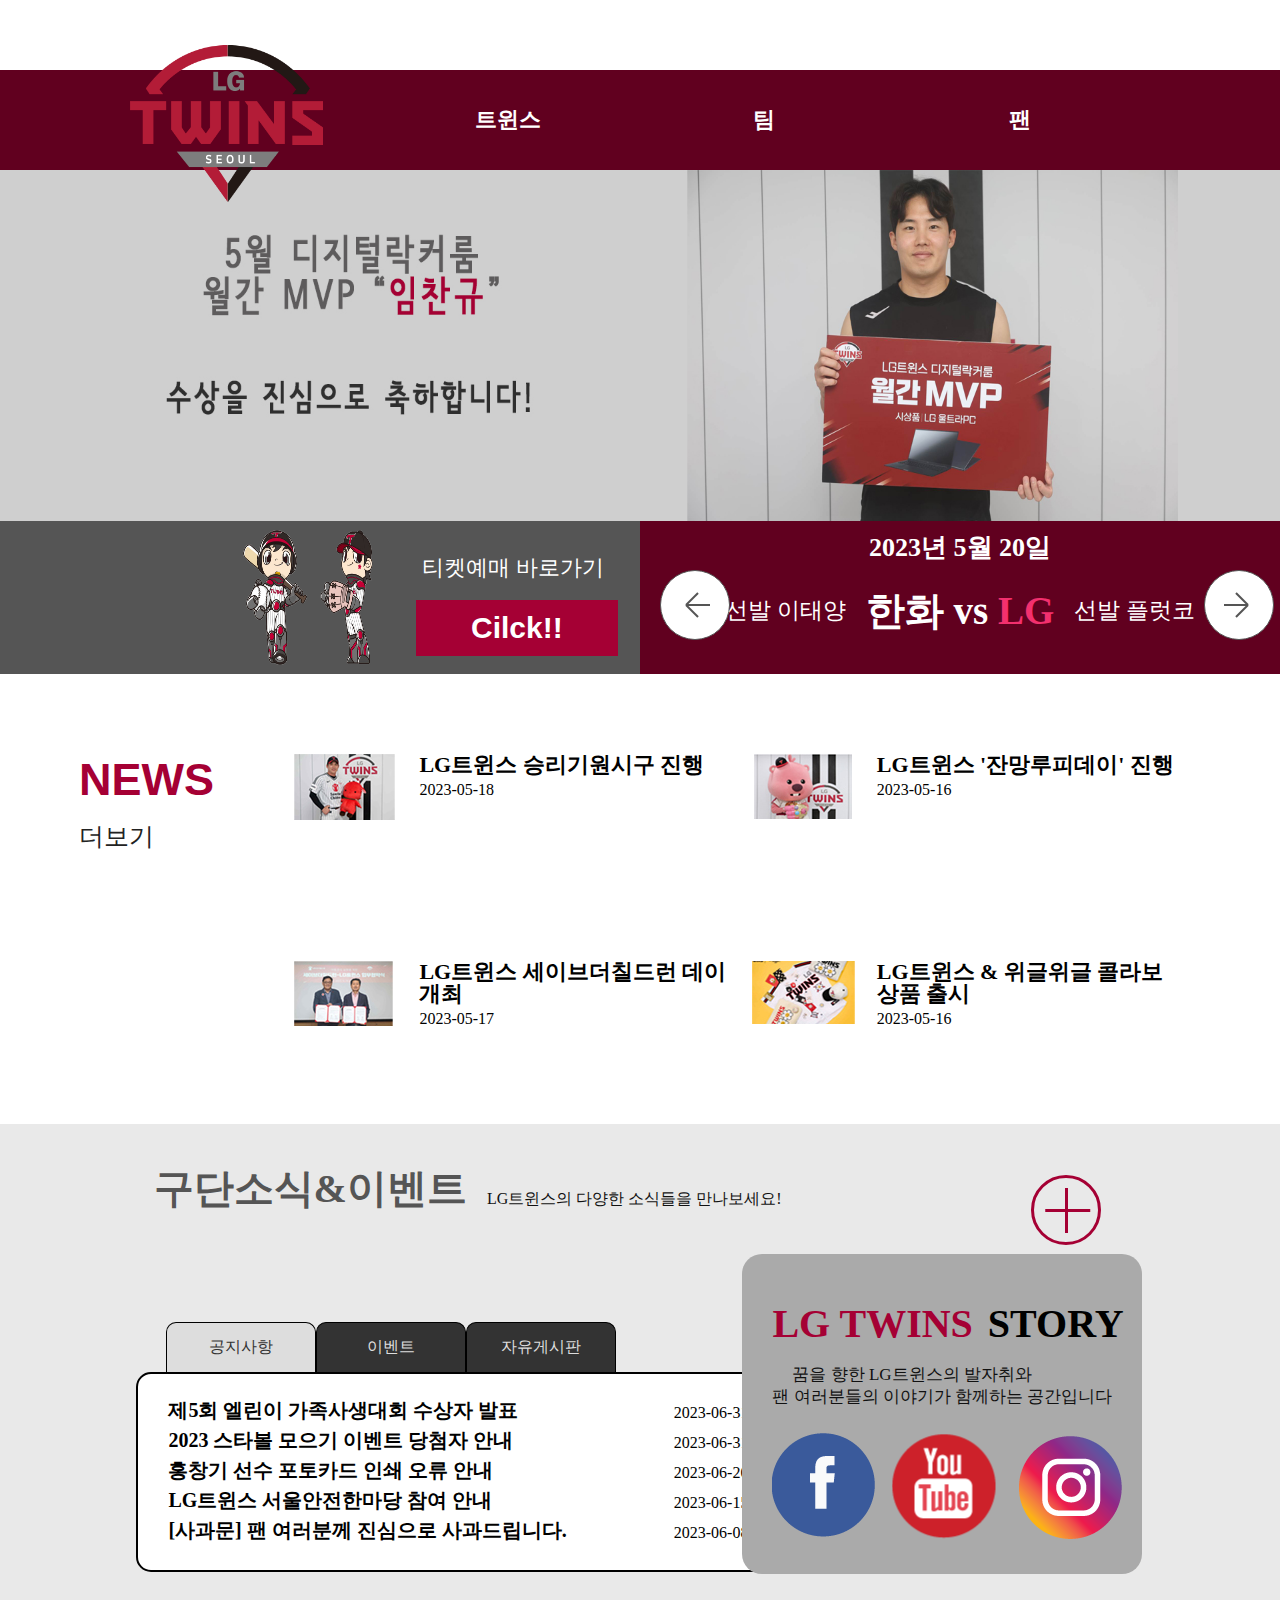
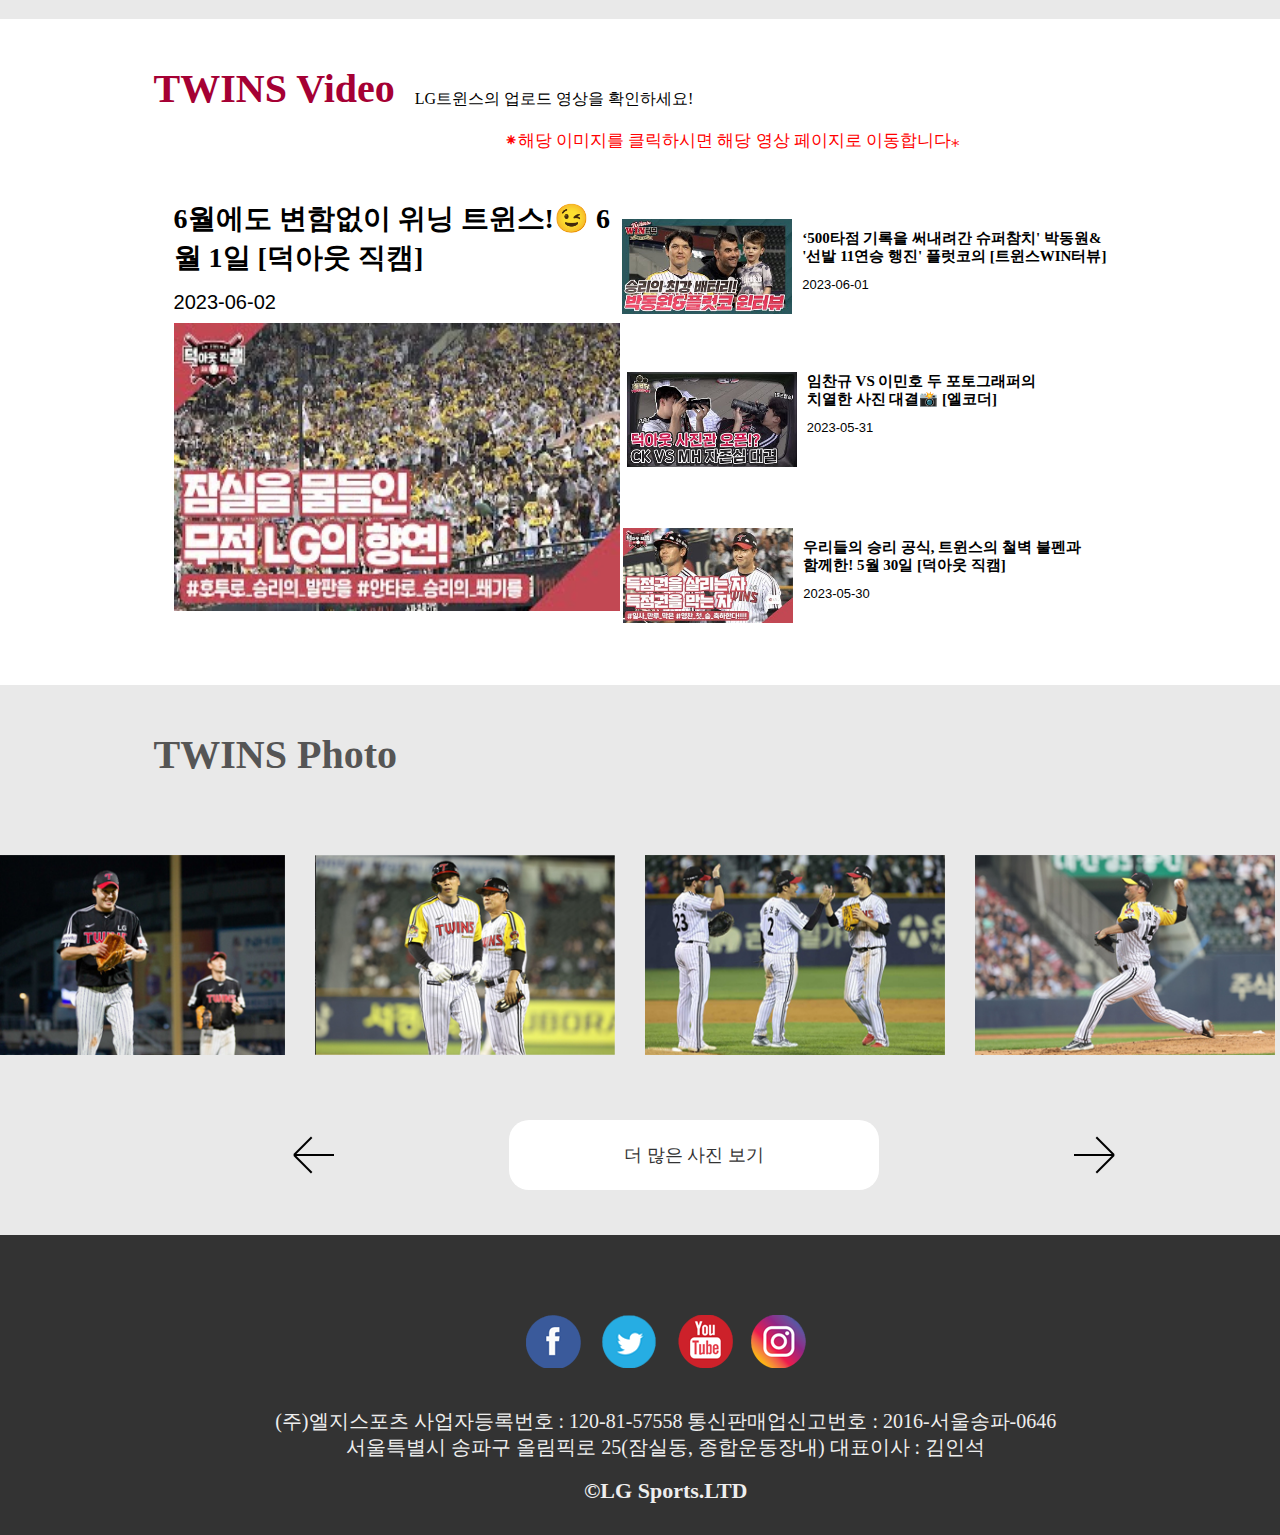
<file: index.html>
<!DOCTYPE html>
<html lang="ko">

<head>
    <meta charset="UTF-8">
    <meta http-equiv="X-UA-Compatible" content="IE=edge">
    <meta name="viewport" content="width=device-width, initial-scale=1.0">
    <title>서울의 자존심, LG트윈스</title>
    <link rel="icon" type="image/png" sizes="16x16" href="images/favicon-16x16.png">
    <script src="script/jquery-3.6.4.js"></script>
    <script defer src="script/gnbmo.js"></script>
    <script defer src="script/main.js"></script>
    <script defer src="script/tab.js"></script>
    <!-- <script defer src="script/youtube.js"></script> -->
    <!-- <script defer src="script/photo.js"></script> -->
    <script defer src="script/photoslide.js"></script>
    <link rel="stylesheet" href="css/style.css">
</head>

<body>
    <header>
        <div class="inner">
            <h1 class="logo">
                <a href="index.html">
                    <img src="images/LG logo.png" alt="lg트윈스 메인로고">
                </a>
            </h1>
            <!-- <ul class="until">
                <li><a href="#">로그인</a></li>
                <li><a href="join.html">회원가입</a></li>
                <li><a href="#">TWINS POINT</a></li>
            </ul> -->
            <nav class="gnbWrap">
                <div class="Bggnb"></div>
                <ul id="gnb">
                    <li>
                        <a href="#">트윈스</a>
                        <ul class="sub">
                            <li><a href="introduce.html">구단소개</a></li>
                            <li><a href="twinsNews.html">트윈스뉴스</a></li>
                            <li><a href="mainnotice.html">공지&이벤트</a></li>
                            <li><a href="homefield.html">홈구장</a></li>
                        </ul>
                    </li>
                    <li>
                        <a href="#">팀</a>
                        <ul class="sub">
                            <li><a href="coach.html">코칭스태프</a></li>
                            <li><a href="player.html">선수단(준비중)</a></li>
                        </ul>
                    </li>
                    <li>
                        <a href="#">팬</a>
                        <ul class="sub">
                            <li><a href="community.html">자유게시판</a></li>
                            <li><a href="youtube.html">트윈스비디오</a></li>
                            <li><a href="photo.html">트윈스포토</a></li>
                            <li><a href="cheersong.html">응원가</a></li>
                            <li><a href="join.html">회원가입</a></li>
                            <li><a href="https://www.ticketlink.co.kr/sports/baseball/59#reservation"
                                    target="_blink">티켓예매</a></li>
                        </ul>
                    </li>
                </ul>
            </nav>
            <!-- 햄버거 버튼 -->
            <a href="#" class="btnCall">
                <span></span>
            </a>
            <!-- 모바일 메뉴 -->
            <nav class="menuMo">
                <ul class="gnbMo">
                    <li>
                        <a href="#">트윈스</a>
                        <ul class="sub">
                            <li><a href="introduce.html">구단소개</a></li>
                            <li><a href="twinsNews.html">트윈스뉴스</a></li>
                            <li><a href="mainnotice.html">공지&이벤트</a></li>
                            <li><a href="homefield.html">홈구장</a></li>
                        </ul>
                    </li>
                    <li>
                        <a href="#">팀</a>
                        <ul class="sub">
                            <li><a href="coach.html">코칭스태프</a></li>
                            <li><a href="player.html">선수단(준비중)</a></li>
                        </ul>
                    </li>
                    <li>
                        <a href="#">팬</a>
                        <ul class="sub">
                            <li><a href="community.html">자유게시판</a></li>
                            <li><a href="youtube.html">트윈스비디오</a></li>
                            <li><a href="photo.html">트윈스포토</a></li>
                            <li><a href="cheersong.html">응원가</a></li>
                            <li><a href="join.html">회원가입</a></li>
                            <li><a href="https://www.ticketlink.co.kr/sports/baseball/59#reservation"
                                    target="_blink">티켓예매</a></li>
                        </ul>
                    </li>
                </ul>
            </nav>
        </div>
    </header>
    <main>
        <section id="slide">
            <ul class="frame">
                <li class="on">
                    <img src="images/slide1.jpg" alt="5월 디지털락커룸 MVP 임찬규">
                </li>
                <li>
                    <img src="images/slide2.jpg" alt="lg트윈스 잔망루피day 진행">
                </li>
                <li>
                    <img src="images/slide3.jpg" alt="4월 30일 잠실 기아전 이틀연속 만원관중기록">
                </li>
                <li>
                    <img src="images/slide4.jpg" alt="2023 캐치프라이즈">
                </li>
            </ul>
            </nav>
        </section>
        <article class="banners">
            <section id="banner1">
                <ul class="baro">
                    <li class="lucky"><img src="images/Lucky.png" alt="럭키"></li>
                    <li class="star"><img src="images/Star.png" alt="스타"></li>
                    <span>티켓예매 바로가기</span>
                    <div class="tinggle">
                        <ul class="bat">
                            <a href="https://www.ticketlink.co.kr/sports/baseball/59#reservation" title="티켓예매 바로가기"
                                target="_blink">Cilck!!</a>
                        </ul>
                    </div>
                </ul>
            </section>
            <section id="banner2">
                <ul class="baro2">
                    <li class="on">
                        <h3>
                            2023년 5월 20일
                        </h3>
                        <p>
                            선발 이태양 <span>한화 vs <span class="span1">LG</span></span> 선발 플럿코
                        </p>
                    </li>
                    <li>
                        <h3>
                            2023년 5월 21일
                        </h3>
                        <p>
                            선발 문동주 <span>한화 vs <span class="span1">LG</span></span> 선발 김윤식
                        </p>
                    </li>
                    <li>
                        <h3>
                            2023년 5월 23일
                        </h3>
                        <p>
                            선발 임찬규 <span><span class="span1">LG</span> vs SSG</span> 선발 오원석
                        </p>
                    </li>
                    <li>
                        <h3>
                            2023년 5월 24일
                        </h3>
                        <p>
                            선발 이민호 <span><span class="span1">LG</span> vs SSG</span> 선발 김광현
                        </p>
                    </li>
                </ul>
                <nav class="navi">
                    <p class="prev">
                        <span></span>
                    </p>
                    <p class="next">
                        <span></span>
                    </p>
            </section>
        </article>
        <section id="News">
            <div class="inner">
                <div class="font">
                    <strong>NEWS</strong>
                    <a href="twinsNews.html" class="btn"><span>더보기</span></a>
                </div>
            </div>
            <div class="wrap">
                <article>
                    <ul class="pic">
                        <img src="images/news1.jpg" alt="LG트윈스 승리기원시구 및 다양한 이벤트 진행">
                    </ul>
                    <ul class="content">
                        <li><a href="#">LG트윈스 승리기원시구 진행</a></li>
                        <span>2023-05-18</span>
                    </ul>
                </article>
                <article>
                    <ul class="pic">
                        <img src="images/news2.jpg" alt="LG트윈스 세이브더칠드런 브랜드데이 개최">
                    </ul>
                    <ul class="content">
                        <li><a href="#">LG트윈스 세이브더칠드런 데이 <br> 개최</a></li>
                        <span>2023-05-17</span>
                    </ul>
                </article>
            </div>
            <div class="wrap">
                <article>
                    <ul class="pic">
                        <img src="images/news3.jpg" alt="LG트윈스 '잔망루피데이' 진행">
                    </ul>
                    <ul class="content">
                        <li><a href="#">LG트윈스 '잔망루피데이' 진행</a></li>
                        <span>2023-05-16</span>
                    </ul>
                </article>
                <article>
                    <ul class="pic">
                        <img src="images/news4.jpg" alt="LG트윈스 & 위글위글 콜라보 상품 출시">
                    </ul>
                    <ul class="content">
                        <li><a href="#">LG트윈스 & 위글위글 콜라보 <br>상품 출시</a></li>
                        <span>2023-05-16</span>
                    </ul>
                </article>
            </div>

        </section>
        <section id="sosik">
            <div class="inner">
                <h1>구단소식&이벤트</h1>
                <span>LG트윈스의 다양한 소식들을 만나보세요!</span>
            </div>

            <div class="NGboard">
                <ul class="tab">
                    <li class="on" data-id="#notice">공지사항</li>
                    <li data-id="#event">이벤트</li>
                    <li data-id="#board">자유게시판</li>
                </ul>
                <div class="content">
                    <div id="notice" class="on">
                        <ul>
                            <li><a href="#">제5회 엘린이 가족사생대회 수상자 발표</a><span>2023-06-31</span></li>
                            <li><a href="#">2023 스타볼 모으기 이벤트 당첨자 안내</a><span>2023-06-31</span></li>
                            <li><a href="#">홍창기 선수 포토카드 인쇄 오류 안내</a><span>2023-06-20</span></li>
                            <li><a href="#">LG트윈스 서울안전한마당 참여 안내</a><span>2023-06-15</span></li>
                            <li><a href="#">[사과문] 팬 여러분께 진심으로 사과드립니다.</a><span>2023-06-08</span></li>
                        </ul>
                    </div>
                    <div id="event">
                        <ul>
                            <li><a href="#">LG트윈스 하반기 'Fan Voice' 모집</a><span>2023-06-30</span></li>
                            <li><a href="#">팬 정보 최신화 이벤트</a><span>2023-06-24</span></li>
                            <li><a href="#">6월 시즌권자 이벤트 신청</a><span>2023-06-18</span></li>
                            <li><a href="#">6월 유튜브 라이브 참가 신청</a><span>2023-06-10</span></li>
                            <li><a href="#">6월 KBO "어린이 팬 데이" 행사 신청</a><span>2023-06-09</span></li>
                        </ul>
                    </div>
                    <div id="board">
                        <ul>
                            <li><a href="#">우리 엘지도 마약야구합시다(star11**)</a><span>2023-06-31</span></li>
                            <li><a href="#">플럿코 여권뺏자 ㅎㅎ(mujuk45**)</a><span>2023-06-31</span></li>
                            <li><a href="#">신민재는 제2의 이대형이다(lucky90**)</a><span>2023-06-30</span></li>
                            <li><a href="#">오늘 경기 흐름이 좋다(useonghaza2**)</a><span>2023-06-30</span></li>
                            <li><a href="#">부상관리도 실력이라고 하던데(lgmanse65**)</a><span>2023-06-30</span></li>
                        </ul>
                    </div>
                </div>
            </div>
            <div class="snsContent">
                <a href="mainnotice.html" target="_blink">
                    <div class="plusBtn" title="더보기">
                        <span></span>
                    </div>
                </a>
                <div class="inner">
                    <div class="title">
                        <h2>LG TWINS</h2>
                        <h3>STORY</h3>
                    </div>
                    <div class="subTitle">
                        <span>꿈을 향한 LG트윈스의 발자취와 <br>
                            팬 여러분들의 이야기가 함께하는 공간입니다</span>
                    </div>
                    <div class="sns">
                        <ul>
                            <li><a href="https://www.facebook.com/LGTWINSSEOUL/" target="_blink"></a></li>
                            <li><a href="https://www.youtube.com/channel/UCL6QZZxb-HR4hCh_eFAnQWA" target="_blink"></a>
                            </li>
                            <li><a href="https://www.instagram.com/lgtwinsbaseballclub/" target="_blink"></a>
                            </li>
                        </ul>
                    </div>
                </div>
            </div>


        </section>
        <section id="video">
            <div>
                <a href="youtube.html">
                    <div class="plusBtn" title="더보기">
                    </div>
                </a>
            </div>
            <div class="inner">
                <h2>TWINS Video</h2>
                <span>LG트윈스의 업로드 영상을 확인하세요!</span>
                <p>⁕해당 이미지를 클릭하시면 해당 영상 페이지로 이동합니다⁎</p>
            </div>
            <article class="videoList">
                <ul>
                    <li>
                        <h3>6월에도 변함없이 위닝 트윈스!😉 6월 1일 [덕아웃 직캠]</h3>
                        <span>2023-06-02</span>
                        <a href="https://www.youtube.com/watch?v=Kst9VKYVSCk&list=PLXh5aUHaYhHk-cXl-QMhCU18pcmHlEpzS&index=1&t=249s"
                            target="_blink">
                            <img src="images/thubnail1.jpg" alt="6월에도 변함없이 위닝 트윈스!😉 6월 1일 [덕아웃 직캠]"
                                title="6월에도 변함없이 위닝 트윈스!😉 6월 1일 [덕아웃 직캠]">
                        </a>
                    </li>
                    <li>
                        <a href="https://www.youtube.com/watch?v=6pPObbfQ9ZI&list=PLXh5aUHaYhHk-cXl-QMhCU18pcmHlEpzS&index=2"
                            target="_blink">
                            <img src="images/thubnail2.jpg" alt="‘500타점 기록을 써내려간 슈퍼참치' 박동원&'선발 11연승 행진' 플럿코의 [트윈스WIN터뷰]"
                                title="‘500타점 기록을 써내려간 슈퍼참치' 박동원&'선발 11연승 행진' 플럿코의 [트윈스WIN터뷰]" ;>
                        </a>
                        <div>
                            <h3>‘500타점 기록을 써내려간 슈퍼참치' 박동원& <br>
                                '선발 11연승 행진' 플럿코의 [트윈스WIN터뷰]</h3>
                            <span>2023-06-01</span>
                        </div>
                    </li>
                    <li>
                        <a href="https://www.youtube.com/watch?v=wNSdzD24KIY&list=PLXh5aUHaYhHk-cXl-QMhCU18pcmHlEpzS&index=3"
                            target="_blink">
                            <img src="images/thubnail3.jpg" alt="임찬규 VS 이민호 두 포토그래퍼의 치열한 사진 대결📸 [엘코더]"
                                title="임찬규 VS 이민호 두 포토그래퍼의 치열한 사진 대결📸 [엘코더]">
                        </a>
                        <div>
                            <h3>임찬규 VS 이민호 두 포토그래퍼의 <br>
                                치열한 사진 대결📸 [엘코더]</h3>
                            <span>2023-05-31</span>
                        </div>
                    </li>
                    <li>
                        <a href="https://www.youtube.com/watch?v=d_CCquZUwjo&list=PLXh5aUHaYhHk-cXl-QMhCU18pcmHlEpzS&index=4"
                            target="_blink">
                            <img src="images/thubnail4.jpg" alt="우리들의 승리 공식, 트윈스의 철벽 불펜과 함께한!‍ 5월 30일 [덕아웃 직캠]"
                                title="우리들의 승리 공식, 트윈스의 철벽 불펜과 함께한!‍ 5월 30일 [덕아웃 직캠]">
                        </a>
                        <div>
                            <h3>우리들의 승리 공식, 트윈스의 철벽 불펜과 <br>
                                함께한!‍ 5월 30일 [덕아웃 직캠]</h3>
                            <span>2023-05-30</span>
                        </div>
                    </li>
                </ul>
            </article>
        </section>
        <section id="photo" class="myscroll">
            <div class="inner">
                <h2>TWINS Photo</h2>
            </div>
            <div class="wrap banner">
                <ul class="panel">
                    <li>
                        <img src="images/photo1.jpg" alt="수비를 마치고 돌아오는 선수들!">
                    </li>
                    <li>
                        <img src="images/photo2.jpg" alt="신민재의 빠른 송구로 병살타로 연결!">
                    </li>
                    <li>
                        <img src="images/photo3.jpg" alt="득점 후 동료들과 하이파이브~">
                    </li>
                    <li>
                        <img src="images/photo4.jpg" alt="호투하는 임찬규 선수">
                    </li>
                    <li>
                        <img src="images/photo5.jpg" alt="김현수 : 오늘은 무너니폼과 함께 승리하겠습니다!">
                    </li>
                    <li>
                        <img src="images/photo6.jpg" alt="서로 수고했다고 격려하는 선수들">
                    </li>
                    <li>
                        <img src="images/photo7.jpg" alt="플럿코 : 무너니폼 처음 입어봐요~!">
                    </li>
                    <li>
                        <img src="images/photo8.jpg" alt="역시 박동원은 믿음직한 트윈스의 안방마님">
                    </li>
                    <li>
                        <img src="images/photo9.jpg" alt="상남자들의 뜨거운 포옹!">
                    </li>
                    <li>
                        <img src="images/photo10.jpg" alt="이지강 : 읏챠 오랜만에 던져서 긴장되네">
                    </li>
                    <li>
                        <img src="images/photo11.jpg" alt="오늘도 이겼습니다~!">
                    </li>
                    <li>
                        <img src="images/photo12.jpg" alt="전력질주로 득점한 후 행복해하는 주장 오지환 선수 a.k.a 웃는
                        모습이 예쁘시네요!">
                    </li>
                </ul>
            </div>
            <div class="btn">
                <p class="prev">
                    <span></span>
                </p>
                <p class="next">
                    <span></span>
                </p>
                <button id="more"><a href="photo.html">더 많은 사진 보기</a></button>
            </div>
        </section>
    </main>

    <footer>
        <div class="inner">
            <ul class="footerSns">
                <li><img src="images/sns2.png" alt="풋터 sns탭"></li>
            </ul>
            <div class="footerText">
                <p>(주)엘지스포츠 사업자등록번호 : 120-81-57558 통신판매업신고번호 : 2016-서울송파-0646 <br>
                    서울특별시 송파구 올림픽로 25(잠실동, 종합운동장내) 대표이사 : 김인석</p>
                <span>©LG Sports.LTD</span>
            </div>
        </div>
    </footer>
</body>

</html>
</file>
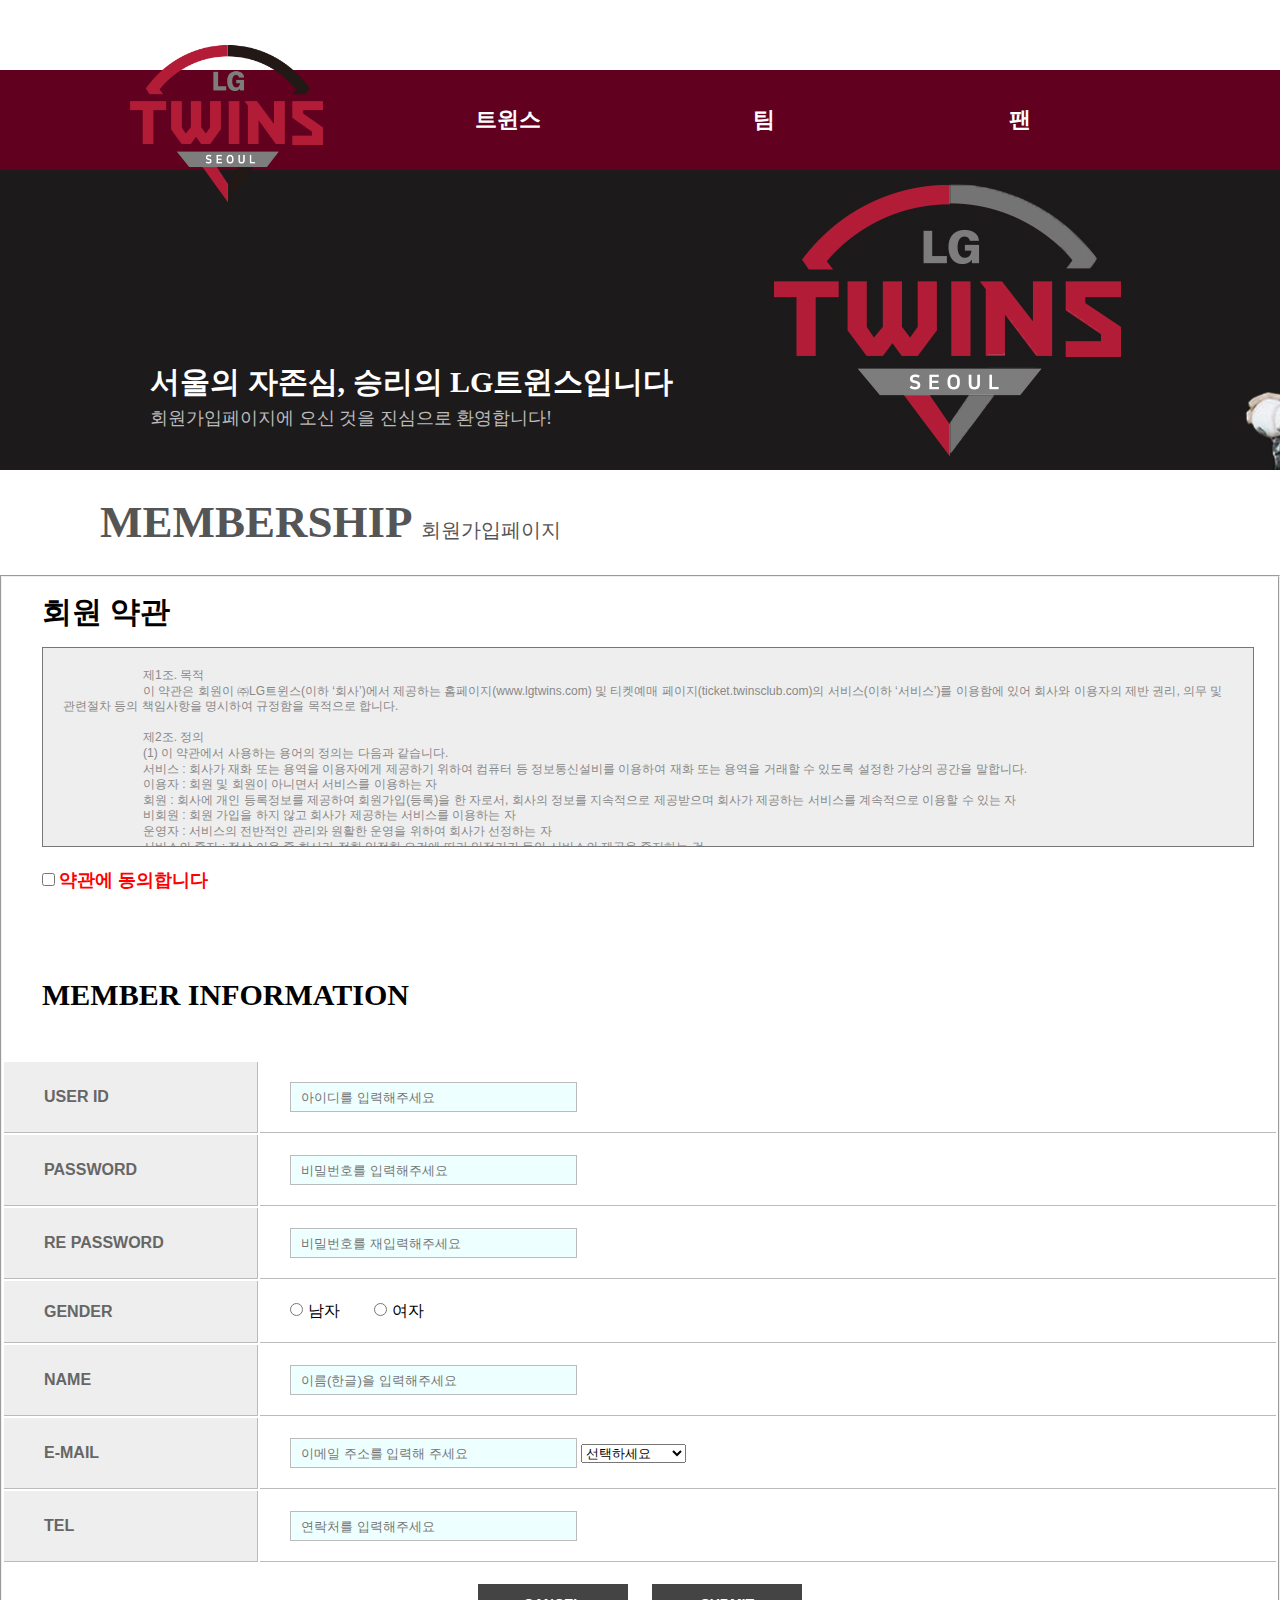
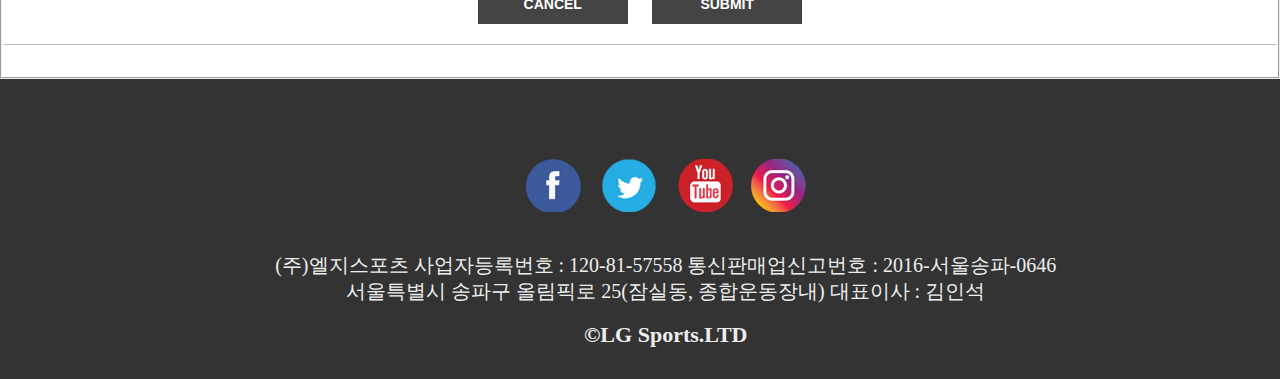
<file: join.html>
<!DOCTYPE html>
<html lang="ko">
  <head>
    <meta charset="UTF-8" />
    <meta name="viewport" content="width=device-width, initial-scale=1.0" />
    <title>회원가입</title>
    <link
      rel="icon"
      type="image/png"
      sizes="16x16"
      href="images/favicon-16x16.png"
    />
    <script src="script/jquery-3.6.4.js"></script>
    <script defer src="script/main.js"></script>
    <link rel="stylesheet" href="css/style.css" />
  </head>
  <body>
    <header>
      <div class="inner">
        <h1 class="logo">
          <a href="index.html">
            <img src="images/LG logo.png" alt="lg트윈스 메인로고" />
          </a>
        </h1>
        <!-- <ul class="until">
          <li><a href="#">로그인</a></li>
          <li><a href="join.html">회원가입</a></li>
          <li><a href="#">TWINS POINT</a></li>
        </ul> -->
        <nav class="gnbWrap">
          <div class="Bggnb"></div>
          <ul id="gnb">
            <li>
              <a href="#">트윈스</a>
              <ul class="sub">
                <li><a href="introduce.html">구단소개</a></li>
                <li><a href="twinsNews.html">트윈스뉴스</a></li>
                <li><a href="mainnotice.html">공지&이벤트</a></li>
                <li><a href="homefield.html">홈구장</a></li>
              </ul>
            </li>
            <li>
              <a href="#">팀</a>
              <ul class="sub">
                <li><a href="coach.html">코칭스태프</a></li>
                <li><a href="player.html">선수단(준비중)</a></li>
              </ul>
            </li>
            <li>
              <a href="#">팬</a>
              <ul class="sub">
                <li><a href="community.html">자유게시판</a></li>
                <li><a href="youtube.html">트윈스비디오</a></li>
                <li><a href="photo.html">트윈스포토</a></li>
                <li><a href="cheersong.html">응원가</a></li>
                <li><a href="join.html">회원가입</a></li>
                <li><a href="https://www.ticketlink.co.kr/sports/baseball/59#reservation" target="_blink">티켓예매</a></li>
              </ul>
            </li>
          </ul>
        </nav>
      </div>
    </header>

    <section class="content join">
      <div class="sub_visual">
        <div>
          <!-- <img src="./images/subBanner.jpg" alt=""> -->
          <h1>서울의 자존심, 승리의 LG트윈스입니다</h1>
          <span>회원가입페이지에 오신 것을 진심으로 환영합니다!</span>
        </div>
      </div>
      <div class="inner">
        <h1>MEMBERSHIP <span>회원가입페이지</span></h1>

        <form action="result.html">
          <fieldset>
            <h2><label for="terms">회원 약관</label></h2>
            <textarea name="terms" id="terms" cols="30" rows="10">
                        제1조. 목적
                        이 약관은 회원이 ㈜LG트윈스(이하 ‘회사’)에서 제공하는 홈페이지(www.lgtwins.com) 및 티켓예매 페이지(ticket.twinsclub.com)의 서비스(이하 ‘서비스’)를 이용함에 있어 회사와 이용자의 제반 권리, 의무 및 관련절차 등의 책임사항을 명시하여 규정함을 목적으로 합니다.
                        
                        제2조. 정의
                        (1) 이 약관에서 사용하는 용어의 정의는 다음과 같습니다.
                        서비스 : 회사가 재화 또는 용역을 이용자에게 제공하기 위하여 컴퓨터 등 정보통신설비를 이용하여 재화 또는 용역을 거래할 수 있도록 설정한 가상의 공간을 말합니다.
                        이용자 : 회원 및 회원이 아니면서 서비스를 이용하는 자
                        회원 : 회사에 개인 등록정보를 제공하여 회원가입(등록)을 한 자로서, 회사의 정보를 지속적으로 제공받으며 회사가 제공하는 서비스를 계속적으로 이용할 수 있는 자
                        비회원 : 회원 가입을 하지 않고 회사가 제공하는 서비스를 이용하는 자
                        운영자 : 서비스의 전반적인 관리와 원활한 운영을 위하여 회사가 선정하는 자
                        서비스의 중지 : 정상 이용 중 회사가 정한 일정한 요건에 따라 일정기간 동안 서비스의 제공을 중지하는 것
                        2이 약관에서 사용하는 용어의 정의는 제 1항에서 정하는 것을 제외하고는 관계 법령 및 서비스별 안내에서 정하는 바에 의합니다.
                        제3조. 약관의 효력 및 변경
                        (1) 이 약관은 서비스를 이용하고자 하여 약관에 동의하여 가입한 모든 회원에 대하여 그 효력을 발생합니다.
                        (2) 이 약관의 내용은 서비스 화면에 게시하거나 기타의 방법으로 회원에게 공시하고, 이에 동의한 회원이 서비스에 가입함으로써 효력이 발생합니다.
                        (3) 회사는 필요하다고 인정되는 경우 이 약관을 변경할 수 있으며, 약관이 변경되는 경우에는 지체 없이 제 2항과 같은 방법으로 공시합니다. 다만, 이용자의 권리 또는 의무에 관한 중요한 규정의 변경은 최소한14일전에 공시합니다.
                        (4) 회사는 이 약관의 내용과 상호 및 대표자 성명, 영업소 소재지 주소(소비자의 불만을 처리할 수 있는 곳의 주소를 포함), 전화번호 및 모사전송번호와 전자우편주소, 사업자등록번호, 개인정보관리책임자 등을 이용자가 쉽게 알 수 있도록 회사 홈페이지의 초기 서비스 화면(메인 페이지)에 게시합니다. 다만, 약관의 내용은 이용자가 연결화면을 통하여 볼 수 있도록 할 수 있습니다
                        제4조. 약관 외 준칙
                        이 약관에 명시되지 않은 사항에 대해서는 공정거래위원회의 표준약관 등 관계법령 및 회사가 정한 서비스의 세부이용지침 등의 규정에 의합니다.
                        
                        제5조. 회원가입 및 이용계약체결
                        (1) 이용계약은 회원이 되고자 하는 자가 약관의 내용에 대하여 동의를 한 다음 회원가입 신청을 하고 회사가 이러한 신청에 대하여 승낙함으로써 체결됩니다.
                        (2) 회원은 일반회원, 유료회원으로 구분되며, 유료회원에 대한 가입조건, 회원자격, 가입혜택, 제공기간, 가입금액 등은 회원안내 페이지를 통해 공지합니다.
                        (3) 회사는 회원가입 신청에 대하여 다음 사항에 해당하는 경우에는 승낙하지 않거나 사후에 이용계약을 해지 할 수 있습니다.
                        실명이 아니거나 타인의 명의를 이용한 경우
                        허위의 정보를 기재하거나, 사이트가 제시하는 내용을 기재하지 않은 경우
                        이용자의 귀책사유로 인하여 승인이 불가능하거나 기타 규정한 제반 사항을 위반하며 신청하는 경우
                        기타 회사가 정한 회원가입요건이 미비한 경우
                        (4) 본 조 제 1항에 따른 신청에 있어 회사는 전문기관을 통한 본인인증을 요청할 수 있습니다.
                        (5) 회사는 서비스 운영 정책에 따라 회원 등급별로 구분하여 서비스 메뉴 등을 세분하여 이용에 차등을 둘 수 있습니다.
                        (6) 회사는 서비스 운영에 대하여 청소년보호법 등에 따른 등급 및 연령준수를 위해 이용제한이나 등급별 제한을 할 수 있습니다.
                        제6조. 계약사항의 변경
                        회원은 이용 신청 시 기재한 사항이 변경되었을 경우 회사가 정한 별도의 이용 방법으로 정해진 양식 및 방법에 의하여 수정하여야 합니다. 단, 이를 잘못 기재하거나 최신 이력으로 갱신하지 않음으로 발생하는 어떠한 불이익에 대해서도 회사에서 책임을 지지 않습니다
                        
                        제7조. 서비스의 이용 개시
                        (1) 회사는 회원의 이용 신청을 승낙한 때로부터 서비스를 개시합니다. 단, 일부 서비스의 경우에는 지정된 일자부터 서비스를 개시합니다.
                        (2) 회사의 업무상 또는 기술상의 장애로 인하여 서비스를 개시하지 못하는 경우에는 사이트에 공시하거나 회원에게 이를 통지합니다.
                        제8조. 서비스의 이용 시간개시
                        (1) 서비스의 이용은 연중무휴 1일 24시간을 원칙으로 합니다. 다만, 회사의 업무상이나 기술상의 이유로 서비스가 일시 중지될 수 있고, 또한 운영 상의 목적으로 회사가 정한 기간에는 서비스가 일시 중지될 수 있습니다. 이러한 경우 회사는 사전 또는 사후에 이를 공지합니다.
                        (2) 회사는 서비스를 일정 범위로 분할하여 각 범위 별로 이용 가능한 시간을 별도로 정할 수 있으며 이 경우 그 내용을 공지합니다.
                        제9조. 서비스의 변경 및 중지
                        (1) 회사는 변경될 서비스의 내용 및 제공일자를 제 16조 제 2항에서 정한 방법으로 회원에게 통지하고 서비스를 변경하여 제공할 수 있습니다. 또한, 회원의 ID(계정, 고유번호)가 중복되어 서비스 제공이 곤란한 경우 회사는 상당한 기간을 정하여 회원에게 타인과 중복되지 아니하는 ID로 변경할 것을 요청할 수 있습니다. 이외에 사이트통합, 회사의 중요정책 변경에 따라 ID의 본질적인 부분을 변경하지 아니하는 방법으로 ID를 일괄 변경할 수 있습니다. 이 경우 회사는 당해 회원에게 그 변경 사실을 통지할 수 있습니다.
                        (2) 이용자는 자신이 게시한 게시물을 회사가 국내외에서 다음 각 호의 목적으로 사용하는 것을 허락합니다.
                        회사에서 운영하는 관련 사이트의 서비스 내에서 이용자 게시물을 전시, 배포하는 것. 단, 회원이 전시, 배포에 동의하지 아니할 경우, 회사는 관련 사이트의 서비스 내에서 당해 회원의 게시물을 전시, 배포하지 않습니다
                        회사의 서비스를 홍보하기 위한 목적으로 미디어, 통신사 등에게 이용자의 게시물 내용을 보도, 방영하게 하는 것. 단, 이 경우 회사는 회원의 개별 동의 없이 미디어, 통신사 등에게 개인정보를 제공하지 않습니다
                        (3) 회사는 만 14세 미만 회원, 청소년보호법상의 보호 대상인 회원, 만 20세 미만의 회원, 외국인 회원, 법인 회원에 대하여 일정한 서비스의 제공을 제한할 수 있습니다.
                        (4) 제 2항에 의한 서비스 중단의 경우에는 회사가 제 16조 제 2항에서 정한 방법으로 이용자에게 통지합니다. 다만, 회사가 통제할 수 없는 사유로 인한 서비스의 중단 (운영자의 고의, 과실이 없는 디스크 장애, 시스템 다운 등)으로 인하여 사전 통지가 불가능한 경우에는 그러하지 않습니다.
                        (5) 회사는 서비스의 변경, 중지로 발생하는 문제에 대해서는 어떠한 책임도 지지 않습니다.
                        제10조. 게시물의 저작권
                        (1) 이용자가 서비스 내에 게시한 게시물의 저작권은 저작권법에 의해 보호를 받습니다. 회사가 작성한 저작물에 대한 저작물에 대한 저작권 기타 지적재산권은 회사에 귀속합니다
                        (2) 회사는 다음과 같은 내용에 해당하는 경우 서비스의 전부 또는 일부를 제한하거나 중지할 수 있습니다.
                        서비스용 설비의 보수 등 공사로 인한 부득이한 경우
                        정전, 제반 설비의 장애 또는 이용량의 폭주 등으로 정상적인 서비스 이용에 지장이 있는 경우
                        서비스 제공업자와의 계약 종료 등과 같은 회사의 제반 사정으로 서비스를 유지할 수 없는 경우
                        (3) 제 2항의 규정에도 불구하고, 회사가 이용자의 게시물을 제 2항 각 호에 기재된 목적 이 외에 상업적 목적 (예:제3자에게 게시물을 제공하고 금전적 대가를 지급 받는 경우 등)으로 사용할 경우에는 사전에 해당 이용자로부터 동의를 얻어야 합니다. 게시물에 대한 회사의 사용 요청, 이용자의 동의 및 동의 철회는 전화, e-mail, 팩스 등 회사가 요청하는 방식에 따라 다릅니다. 이 경우 회사는 게시물의 출처를 표시하며 게시물의 사용에 동의한 해당 이용자에게 별도의 보상을 제공합니다.
                        (4) 회원이 탈퇴를 하거나 제 14조 제 2항에 의하여 회원 자격을 상실한 경우에 본인 계정에 기록된 게시물은 삭제됩니다. 다만 제3자에게 의하여 다시 게시된 게시물 등 다른 이용자의 정상적인 서비스 이용에 필요한 게시물은 삭제되지 않습니다.
                        (5) 이용자의 게시물의 내용이 다음에 각 호에 해당하는 경우 회사는 이용자에게 사전 통지 없이 해당 게시물을 삭제, 숨김 등을 할 수 있고, 해당 이용자의 회원 자격을 제한, 정지 또는 상실 시킬 수 있습니다.
                        이용자가 다른 이용자 또는 제3자를 비방하거나 명예를 손상시키는 경우
                        공서양속에 위반되는 내용의 정보, 문장, 도형 등을 유포하는 경우
                        범죄행위와 관련이 있다고 판단되는 경우
                        이용자는 다른 이용자 또는 제3자의 저작권 등 기타 권리를 침해하는 경우
                        기타 관계 법령에 위배된다고 판단되는 경우
                        (6) 회사는 회사의 합병, 영업양도, 회사가 운영하는 사이트간의 통합 등의 사유로 원래의 게시물의 내용을 변경하지 않고 게시물의 게시 위치를 변경할 수 있습니다.
                        11조. 회사의 의무
                        (1) 회사는 정보통신망 이용촉진 및 정보보호에 관한 법률, 통신비밀보호법, 전기통신사업법 등 서비스의 운영, 유지와 관련 있는 법규를 준수합니다.
                        (2) 회사는 이 약관이 금지하거나 공서양속에 반하는 행위를 하지 않으며 이 약관이 정하는 바에 따라 지속적이고, 안정적으로 서비스를 제공하기 위해서 노력합니다.
                        (3) 회사는 서비스 제공과 관련하여 알고 있는 회원의 개인정보를 본인의 승낙 없이 제3자에게 누설, 배포하지 않습니다. 단, 관계법령에 의한 수사상의 목적으로 관계기관으로부터 요구 받은 경우나 정보통신윤리위원회의 요청이 있는 경우 등 법률의 규정에 따른 적법한 절차에 의한 경우에는 그러하지 않습니다.
                        (4) 제 1항의 범위 내에서 회사는 업무와 관련하여 회원의 사전 동의 없이 회원 전체 또는 일부의 개인정보에 관한 통계자료 작성에 이를 사용할 수 있습니다. 다만, 이 통계자료는 집계된 가공 데이터로만 외부에 공개됩니다.
                        (5) 회사는 서비스와 관련한 회원의 불만사항이 접수되는 경우 이를 신속하게 처리하여야 하며, 신속한 처리가 곤란한 경우 그 사유와 처리 일정을 서비스 화면에 게재하거나 e-mail 등을 통하여 동 회원에게 알려드립니다.
                        (6) 회사가 제공하는 서비스로 인하여 회원에게 손해가 발생한 경우 그러한 손해가 회사의 고의나 중과실에 기해 발생한 경우에 한하여 회사에서 책임을 부담하며, 그 책임의 범위는 통상손해에 한합니다.
                        12조. 이용자의 의무
                        (1) 이용자는 관계 법령, 이 약관의 규정, 이용안내 및 서비스상에 공지한 주의사항, 회사가 통지하는 사항 등을 준수하여야 하며, 기타 회사의 업무에 방해되는 행위를 하여서는 안됩니다.
                        (2) 이용자 회사에서 공식적으로 인정한 경우를 제외하고는 서비스를 이용하여 상품을 판매하는 영업 및 홍보 활동을 할 수 없으며, 특히 해킹, 광고를 통한 수익, 음란사이트를 통한 상업행위, 상용소프트웨어 불법배포 등을 할 수 없습니다.
                        (3) 제 2항을 위반하여 발생한 영업 활동의 결과 및 손실, 관계기관에 의한 구속 등 법적 조치 등에 관해서는 회사가 책임을 지지 않으며, 이용자는 이와 같은 행위와 관련하여 회사에 대하여 손해배상 의무를 집니다.
                        (4) 이용자는 회사 및 기타 제3자의 인격권 또는 지식재산권을 침해하거나 업무를 방해하는 행위를 하여서는 안됩니다.
                        (5) 이용자는 다른 이용자에 대한 개인정보를 그 동의 없이 수집, 저장, 공개하여서는 안됩니다.
                        (6) 이용자는 서비스를 제공하는 회사의 컴퓨터 소프트웨어, 하드웨어, 전기통신 장비의 정상적인 가동을 방해, 파괴할 목적으로 고안된 소프트웨어 바이러스, 기타 다른 컴퓨터 코드, 파일, 프로그램을 포함하고 있는 자료를 게시하거나 전자우편으로 발송하는 행위를 하여서는 안됩니다.
                        (7) 이용자는 서비스의 관리자를 가장하거나 사칭하여서는 안됩니다.
                        (8) 이용자는 회사가 이 약관에서 정한 기타 서비스 이용에 관한 규정을 위반하는 행위를 하여서는 안됩니다.
                        (9) 이용자는 서비스 이용을 위해 등록할 경우 현재의 사실과 일치하는 완전한 정보(이하 등록정보)를 제공하여야 합니다.
                        (10) 이용자는 등록정보에 변경사항이 발생할 경우 즉시 갱신하여야 합니다. 이용자는 제공한 등록정보 및 갱신한 등록정보가 부정확하거나 타인의 등록정보를 도용한 경우, 기타 회원이 본 조 제 1항에 명시된 행위를 한 경우에 회사는 본 서비스 약관 제 14조에 의해 이용자의 서비스 이용을 제한 또는 중지 할 수 있습니다.
                        제13조. 계약 해지
                        (1) 이용자는 회원탈퇴 절차를 통해 회사에 언제든지 자신의 서비스 이용을 말소해 줄 것(탈퇴)을 요청할 수 있습니다.
                        (2) 회원이 서비스 이용계약을 해지하고자 할 경우에는 본인이 사이트 상에서 또는 회사가 정한 별도의 이용방법으로 회사에 해지신청을 하여야 합니다.
                        (3) 회사는 이용자의 탈퇴 요청을 받는 즉시 이를 승인하고 이용자가 등록한 개인 정보를 파기하도록 합니다. 단, 제 8조 제 2항에 의한 사유가 있는 경우에는 그러하지 않습니다.
                        제14조. 이용 제한 및 자격 상실
                        (1) 이용자는 회원탈퇴 절차를 통해 회사에 언제든지 자신의 서비스 이용을 말소해 줄 것(탈퇴)을 요청할 수 있습니다.
                        (2) 회사는 회원이 제 12조에 규정한 회원의 의무를 이행하지 않을 경우 사전 통지 없이 즉시 이용계약을 해지하거나 또는 서비스 이용을 중지할 수 있습니다.
                        (3) 이용자가 다음의 사유에 해당하는 경우, 회사는 이용자의 서비스 이용 자격을 적절한 방법으로 제한 및 정지, 상실 시킬 수 있습니다.
                        다른 사람의 서비스 이용을 방해하거나 그 정보를 도용하는 등 전자거래질서를 위협하는 경우
                        서비스를 이용하여 법령과 이 약관이 금지하거나 공서양속에 반하는 행위를 하는 경우
                        서비스 내 게시판(커뮤니티) 등에서 욕설 및 비방을 하는 경우
                        (4) 본 조 제 2항 및 제 3항의 회사 조치에 대하여 회원은 회사가 정한 절차에 따라 이의신청을 할 수 있습니다.
                        (5) 본 조 제 7항의 이의가 정당하다고 회사가 인정하는 경우, 회사는 즉시 회원의 서비스 이용을 재개합니다.
                        (6) 회사가 이용자의 서비스 이용 자격을 제한 및 정지, 상실시키기로 결정한 경우에는 이용자는 정해진 기간(30일) 내 이의를 제기하고 이용자의 자격 회복을 요청할 수 있습니다.
                        (7) 회사는 제 4항의 요청이 적절하지 않다고 판단할 경우, 이에 응하지 않을 수 있습니다.
                        제15조. 휴면 전환 및 자동 탈퇴
                        (1) 회사는 회원 가입 후 11개월동안 서비스 사용 이력이 없는 회원에 대해 사용의사를 묻는 고지를 하고 회사가 정한 기한 내(30일)에도 서비스 사용 이력이 없을 경우, 휴면계정으로 자동 전환할 수 있습니다.
                        (2) 회사는 휴면계정으로 전환된 회원의 등록정보는 별도 보관하여야 하며, 회원이 휴면계정을 다시 사용하고자 하는 경우에는 회사가 지정한 본인 인증 절차를 거쳐 정상 전환할 수 있습니다.
                        (3) 휴면계정으로 전환 이후 11개월동안 정상 전환이 되지 않은 회원에 대해 사용의사를 묻는 고지를 하고 회사가 정한 기한 내(30일)에도 정상 전환이 되지 않을 경우, 이용 계약을 해지할 수 있습니다.
                        제16조. 회원에 대한 통지
                        (1) 회사는 회원이 등록한 e-mail 주소 또는 서비스 내 쪽지시스템 등으로 회원에 대한 통지를 할 수 있습니다.
                        (2) 회사는 불특정 다수 회원에 대한 통지의 경우 서비스 게시판 등에 게시함으로써 개별 통지에 갈음할 수 있습니다.
                        제17조. 회원의 개인정보보호
                        회사는 관련법령이 정하는 바에 따라서 회원 등록정보를 포함한 회원의 개인정보를 보호하기 위하여 노력합니다. 회원의 개인정보보호에 관해서는 관련법령 및 회사가 정하는 개인정보처리방침에 정한 바에 의합니다.
                        
                        제18조. 양도금지
                        (1) 회원은 서비스의 이용권한, 기타 이용 계약상 지위를 타인에게 양도, 증여할 수 없으며 게시물에 대한 저작권을 포함한 모든 권리 및 책임은 이를 게시한 회원에게 있습니다.
                        (2) 회사는 제3자에게 합병 또는 분할합병 되거나 서비스를 제3자에게 양도함으로써 서비스의 제공 주체가 변경되는 경우, 회사는 사전에 제16조의 통지방법으로 회원에게 통지합니다. 이 경우 합병, 분할합병, 서비스 양도에 반대하는 회원은 서비스 이용계약을 해지할 수 있습니다.
                        제19조. 손해배상
                        (1) 회원이 이 약관의 규정을 위반함으로 인하여 회사에 손해가 발생하게 되는 경우, 이 약관을 위반한 회원은 회사에 발생하는 모든 손해를 배상하여야 합니다.
                        (2) 회원이 서비스를 이용함에 있어 행한 불법행위나 이 약관 위반행위로 인하여 회사가 당해 회원 이외의 제3자로부터 손해배상 청구 또는 소송을 비롯한 각종 이의제기를 받는 경우 당해 회원은 자신의 책임과 비용으로 회사를 면책시켜야 하며, 회사가 면책되지 못한 경우 당해 회원은 그로 인하여 회사에 발생한 모든 손해를 배상하여야 합니다.
                        제20조. 면책사항
                        (1) 회사는 천재지변 또는 이에 준하는 불가항력으로 인하여 서비스를 제공할 수 없는 경우에는 서비스 제공에 관한 책임이 면제됩니다.
                        (2) 회사는 회원의 귀책사유로 인한 서비스의 이용장애에 대하여 책임을 지지 않습니다.
                        (3) 회사는 회원이 서비스를 이용하여 기대하는 수익을 상실한 것에 대하여 책임을 지지 않으며 그 밖에 서비스를 통하여 얻은 자료로 인한 손해 등에 대하여도 책임을 지지 않습니다. 회사는 회원이 사이트에 게재한 정보, 자료, 사실의 신뢰도 및 정확성 등 내용에 대하여는 책임을 지지 않습니다.
                        (4) 회사는 회원 상호간 또는 회원과 제3자 상호간에 서비스를 매개로 발생한 분쟁에 대해서는 개입할 의무가 없으며 이로 인한 손해를 배상할 책임이 없습니다.
                        제 21조. 약관의 개정
                        (1) 회사는 약관의 규제 등에 관한 법률, 전자거래기본법, 전자서명법, 정보통신망이용촉진 등에 관한 법률 등 관련법을 위배하지 않는 범위에서 이 약관을 개정할 수 있습니다.
                        (2) 회사가 이 약관을 개정할 경우에는 적용일자 및 개정사유를 명시하여 현행약관과 함께 초기화면에 그 적용일자 14일 이전부터 적용일자 전일까지 공지합니다.
                        (3) 이용자는 변경된 약간에 대해 거부할 권리가 있습니다. 이용자는 변경된 약관에 동의하지 않을 경우 제 13조에 따라 계약해지를 요청할 수 있습니다. 변경된 약관이 적용된 이후에도 거부의사를 표시하지 않는 경우에는 동의하는 것으로 간주합니다.
                        제22조. 관할법원
                        (1) 서비스 이용과 관련하여 회사와 회원 사이에 분쟁이 발생한 경우, 회사와 회원은 분쟁의 해결을 위해 성실히 협의합니다.
                        (2) 본 조 제 1항의 협의에서도 분쟁이 해결되지 않을 경우 양 당사자는 민사소송법상의 관할법원에 소를 제기할 수 있습니다.
                        부칙
                        2019년 11월 5일부터 시행합니다. (2019. 10. 20. 개정)
                        
                    </textarea
            >
            <div class="agreement">
              <input type="checkbox" name="agree" id="agree" />
              <label for="agree">약관에 동의합니다</label>
            </div>

            <h2>MEMBER INFORMATION</h2>
            <table>
              <!-- 아이디 입력칸 -->
              <tr>
                <th scope="row">
                  <label for="id">USER ID</label>
                </th>
                <td>
                  <input
                    type="text"
                    id="id"
                    name="id"
                    required
                    placeholder="아이디를 입력해주세요"
                  />
                </td>
              </tr>

              <!-- 비밀번호 입력칸 -->
              <tr>
                <th scope="row"><label for="pwd1">PASSWORD</label></th>
                <td>
                  <input
                    type="password"
                    name="pwd1"
                    id="pwd1"
                    required
                    placeholder="비밀번호를 입력해주세요"
                  />
                </td>
              </tr>
              <tr>
                <th scope="row"><label for="pwd2">RE PASSWORD</label></th>
                <td>
                  <input
                    type="password"
                    name="pwd2"
                    id="pwd2"
                    required
                    placeholder="비밀번호를 재입력해주세요"
                  />
                </td>
              </tr>

              <!-- 성별 입력칸 -->
              <tr>
                <th scope="row">GENDER</th>
                <td>
                  <label for="male">
                    <input
                      type="radio"
                      name="gender"
                      id="male"
                      value="male"
                    />남자
                  </label>
                  <label for="female">
                    <input
                      type="radio"
                      name="gender"
                      id="female"
                      value="female"
                    />여자
                  </label>
                </td>
              </tr>

              <!-- 이름 입력칸 -->
              <tr>
                <th scope="row">NAME</th>
                <td>
                  <input
                    type="password"
                    name="name"
                    id="name"
                    required
                    placeholder="이름(한글)을 입력해주세요"
                  />
                </td>
              </tr>

              <!-- 이메일 입력칸 -->
              <tr>
                <th scope="row"><label for="email">E-MAIL</label></th>
                <td>
                  <input
                    type="text"
                    name="email"
                    id="email"
                    placeholder="이메일 주소를 입력해 주세요"
                  />
                  <select name="company" id="company">
                    <option value="">선택하세요</option>
                    <option value="naver">@naver.com</option>
                    <option value="daum">@hanmail.net</option>
                    <option value="nate">@nate.com</option>
                  </select>
                </td>
              </tr>

              <!-- 연락처 입력칸 -->
              <tr>
                <th scope="row">TEL</th>
                <td>
                  <input
                    type="password"
                    name="tel"
                    id="tel"
                    required
                    placeholder="연락처를 입력해주세요"
                  />
                </td>
              </tr>

              <!-- 버튼 -->
              <tr>
                <th colspan="2">
                  <input type="reset" value="CANCEL" />
                  <a href="result.html"
                    ><input type="submit" value="SUBMIT"
                  /></a>
                </th>
              </tr>
            </table>
          </fieldset>
        </form>
      </div>
    </section>

    <footer>
      <div class="inner">
        <ul class="footerSns">
          <li><img src="images/sns2.png" alt="풋터 sns탭" /></li>
        </ul>
        <div class="footerText">
          <p>
            (주)엘지스포츠 사업자등록번호 : 120-81-57558 통신판매업신고번호 :
            2016-서울송파-0646 <br />
            서울특별시 송파구 올림픽로 25(잠실동, 종합운동장내) 대표이사 :
            김인석
          </p>
          <span>©LG Sports.LTD</span>
        </div>
      </div>
    </footer>
  </body>
</html>
</file>
<file: css/style.css>
@charset "UTF-8";
@import url("https://fonts.googleapis.com/css2?family=Crimson+Text&family=Noto+Sans+KR:wght@100&family=Orbitron&display=swap");
header {
  width: 100%;
}
header .inner {
  width: 100%;
  height: 200px;
  margin: 0 auto;
  position: relative;
}
header .inner .logo {
  position: absolute;
  top: 40px;
  left: 20%;
  z-index: 11;
}
header .inner .logo a img {
  width: 200px;
  height: 165px;
}
header .inner .gnbWrap {
  width: 100%;
  height: 100%;
  position: relative;
}
header .inner .gnbWrap .Bggnb {
  position: absolute;
  width: 100%;
  height: 100px;
  background-color: #61001f;
  top: 70px;
  left: 0;
}
header .inner .gnbWrap #gnb {
  position: absolute;
  top: 70px;
  left: 30%;
  text-align: center;
  margin-left: 50px;
  z-index: 10;
  width: 100%;
  height: 100%;
}
header .inner .gnbWrap #gnb li {
  float: left;
  width: 300px;
  position: relative;
}
header .inner .gnbWrap #gnb li:hover a {
  background-color: #fff;
  color: #333;
}
header .inner .gnbWrap #gnb li.on a {
  background-color: #fff;
  color: #333;
}
header .inner .gnbWrap #gnb li a {
  display: block;
  width: 100%;
  height: 100px;
  font: bold 22px/100px "맑은 고딕";
  color: #fff;
  transition: all 0.5s;
}
header .inner .gnbWrap #gnb li .sub {
  position: absolute;
  top: 100px;
  left: 0px;
  text-align: center;
  display: none;
  /* 바닐라 자바스크립트에서 추가 */
  overflow: hidden;
  transition: height 1s ease;
  /* ease : 기본값 */
}
header .inner .gnbWrap #gnb li .sub li a {
  display: block;
  width: 300px;
  height: 50px;
  font: 16px/50px "맑은 고딕";
  color: #ddd;
  text-align: center;
  background-color: #666;
  transition: all 0.3s;
}
header .inner .gnbWrap #gnb li .sub li a:hover {
  background-color: #e9e9e9;
  color: #111;
}
header .inner .btnCall {
  position: absolute;
  top: 50%;
  right: 30px;
  width: 40px;
  height: 40px;
  display: none;
}
header .inner .btnCall::before {
  content: "";
  display: block;
  width: 100%;
  height: 2px;
  background-color: #fff;
  position: absolute;
  top: 0;
  left: 0;
  transition: top 0.5s 0s, transform 0.5s 0.5s;
}
header .inner .btnCall::after {
  content: "";
  display: block;
  width: 100%;
  height: 2px;
  background-color: #fff;
  position: absolute;
  bottom: 0;
  left: 0;
  transition: bottom 0.5s 0s, transform 0.5s 0.5s;
}
header .inner .btnCall span {
  display: block;
  width: 100%;
  height: 2px;
  background-color: #fff;
  position: absolute;
  top: 50%;
  margin-top: -1px;
  text-indent: -9999px;
  transition: 0.5s;
}
header .inner .btnCall.on::before {
  top: 50%;
  margin-top: -1px;
  transform: rotate(45deg);
}
header .inner .btnCall.on::after {
  bottom: 50%;
  margin-bottom: -1px;
  transform: rotate(-45deg);
}
header .inner .btnCall.on span {
  transform: translate(100%);
  opacity: 0;
}
header .inner .menuMo {
  width: 270px;
  height: 100%;
  background-color: #a50034;
  position: fixed;
  top: 0;
  left: -270px;
  z-index: 50;
  padding: 35px 30px;
  transition: all 0.5s;
  display: none;
}
header .inner .menuMo.on {
  left: 0;
}
header .inner .menuMo .gnbMo {
  border-top: 1px solid #ccc;
  padding-top: 30px;
  border-bottom: 1px solid #ccc;
  padding-bottom: 30px;
}
header .inner .menuMo .gnbMo li a {
  font: bold 30px/1 "arial";
  color: #fff;
  text-align: center;
  display: block;
  margin-bottom: 20px;
}
header .inner .menuMo .gnbMo li .sub li a {
  font: 18px/1 "arial";
  color: #ddd;
  display: block;
  text-align: center;
  margin-bottom: 20px;
  transition: all 0.5s;
}
header .inner .menuMo .gnbMo li .sub li:hover a {
  color: #61001f;
}

@media screen and (max-width: 1440px) {
  header .inner .logo {
    left: 10%;
  }
  header .inner .gnbWrap #gnb {
    left: 25%;
    margin-left: 60px;
    z-index: 10;
    width: 65%;
  }
  header .inner .gnbWrap #gnb li {
    width: 20vw;
  }
  header .inner .gnbWrap #gnb li .sub li a {
    width: 100%;
  }
}
@media screen and (max-width: 1197px) {
  header .inner .logo {
    left: 10%;
  }
  header .inner .until li a {
    padding: 10px 20px;
  }
  header .inner .gnbWrap #gnb {
    left: 25%;
    margin-left: 60px;
    z-index: 10;
    width: 65%;
  }
  header .inner .gnbWrap #gnb li {
    width: 20vw;
  }
  header .inner .gnbWrap #gnb li .sub li a {
    width: 100%;
  }
}
@media screen and (max-width: 1024px) {
  header .inner .gnbWrap #gnb {
    margin-left: 70px;
  }
}
@media screen and (max-width: 768px) {
  header .inner .logo {
    left: 5%;
  }
  header .inner .until li a {
    padding: 10px 20px;
  }
  header .inner .gnbWrap #gnb {
    left: 25%;
    margin-left: 60px;
    z-index: 10;
    width: 65%;
  }
  header .inner .gnbWrap #gnb li {
    width: 20vw;
  }
  header .inner .gnbWrap #gnb li .sub li a {
    width: 100%;
  }
}
@media screen and (max-width: 625px) {
  header .inner .logo {
    left: 10%;
  }
  header .inner .gnbWrap #gnb {
    left: 25%;
    margin-left: 60px;
    z-index: 10;
    width: 65%;
    display: none;
  }
  header .inner .gnbWrap #gnb li {
    width: 20vw;
  }
  header .inner .gnbWrap #gnb li .sub li a {
    width: 100%;
  }
  header .inner .btnCall {
    right: 12vw;
    display: block;
  }
  header .inner .menuMo {
    display: block;
  }
}
@media screen and (max-width: 425px) {
  header .inner .logo {
    left: 10%;
  }
  header .inner .until li a {
    padding: 10px 20px;
  }
  header .inner .gnbWrap #gnb {
    left: 25%;
    margin-left: 60px;
    z-index: 10;
    width: 65%;
    display: none;
  }
  header .inner .gnbWrap #gnb li {
    width: 20vw;
  }
  header .inner .gnbWrap #gnb li .sub li a {
    width: 100%;
  }
  header .inner .btnCall {
    display: block;
  }
  header .inner .menuMo {
    display: block;
  }
}
footer {
  width: 100%;
  height: 300px;
  position: relative;
  background-color: #333;
}
footer .inner {
  position: absolute;
  top: 80px;
  left: 30%;
  text-align: center;
}
footer .inner .footerSns {
  width: 100%;
  height: 100%;
  position: relative;
  margin-bottom: 40px;
}
footer .inner .footerSns li {
  display: flex;
  justify-content: center;
  align-items: center;
}
footer .inner .footerText p {
  font: 20px/1.3 "맑은 고딕";
  padding-bottom: 20px;
  color: #eee;
}
footer .inner .footerText span {
  font: bold 22px/1 "맑은 고딕";
  color: #eee;
}

@media screen and (max-width: 1440px) {
  footer .inner {
    left: 21.5%;
  }
}
@media screen and (max-width: 1197px) {
  footer .inner {
    left: 17%;
  }
}
@media screen and (max-width: 1024px) {
  footer .inner {
    left: 18%;
  }
  footer .inner .footerText p {
    font: 16px/1.3 "맑은 고딕";
  }
  footer .inner .footerText span {
    font: bold 20px/1 "맑은 고딕";
  }
}
@media screen and (max-width: 768px) {
  footer .inner {
    left: 9%;
  }
  footer .inner .footerText p {
    font: 16px/1.3 "맑은 고딕";
  }
  footer .inner .footerText span {
    font: bold 20px/1 "맑은 고딕";
  }
}
@media screen and (max-width: 625px) {
  footer .inner {
    top: 60px;
    left: 0;
  }
  footer .inner .footerSns li img {
    width: 50vw;
  }
  footer .inner .footerText p {
    font: 17px/1.3 "맑은 고딕";
    padding: 10px 20px;
  }
  footer .inner .footerText span {
    font: bold 22px/1 "맑은 고딕";
  }
}
@media screen and (max-width: 425px) {
  footer .inner {
    top: 60px;
    left: 0;
  }
  footer .inner .footerSns li img {
    width: 250px;
  }
  footer .inner .footerText p {
    font: 14px/1.3 "맑은 고딕";
    padding: 10px 20px;
  }
  footer .inner .footerText span {
    font: bold 22px/1 "맑은 고딕";
  }
}
@font-face {
  font-family: "SeoulHangangM";
  src: url("https://cdn.jsdelivr.net/gh/projectnoonnu/noonfonts_two@1.0/SeoulHangangM.woff") format("woff");
  font-weight: normal;
  font-style: normal;
}
* {
  margin: 0px;
  padding: 0px;
  box-sizing: border-box;
}

ul, li {
  list-style: none;
}

a {
  text-decoration: none;
  color: #333;
}

main {
  width: 100%;
  margin-top: -30px;
  background-color: #fff;
}
main .banners {
  width: 100%;
  height: 17vh;
  position: relative;
  background-color: #61001f;
  overflow: hidden;
}
main .banners #banner1 {
  width: 50%;
  height: 17vh;
  background-color: #555;
  display: inline-block;
}
main .banners #banner1 .baro .lucky {
  position: absolute;
  top: 1vh;
  left: 19vw;
}
main .banners #banner1 .baro .lucky img {
  width: 5vw;
  height: 15vh;
}
main .banners #banner1 .baro .star {
  position: absolute;
  top: 1vh;
  left: 25vw;
}
main .banners #banner1 .baro .star img {
  width: 5vw;
  height: 15vh;
}
main .banners #banner1 .baro span {
  position: absolute;
  top: 4vh;
  left: 35vw;
  font: 22px/1 "맑은 고딕";
  color: #fff;
}
main .banners #banner1 .baro a {
  position: absolute;
  bottom: 2vh;
  left: 34.5vw;
  outline: none;
  border: none;
  padding: 10px 55px;
  cursor: pointer;
  font: bold 30px/1.2 "arial";
  background-color: #a50034;
  color: #fff;
}
main .banners #banner1 .baro a:hover {
  background-color: #fff;
  color: #a50034;
}
main .banners #banner2 {
  width: 50%;
  height: 17vh;
  position: relative;
  float: right;
}
main .banners #banner2 .baro2 {
  width: 400%;
  height: 400px;
  display: flex;
}
main .banners #banner2 .baro2 li {
  width: 100%;
  height: 17vh;
  text-align: center;
}
main .banners #banner2 .baro2 li h3 {
  font: bold 26px/6vh "맑은 고딕";
  color: #fff;
}
main .banners #banner2 .baro2 li p {
  display: flex;
  justify-content: center;
  align-items: center;
  width: 100%;
  font: 25px/8vh "맑은 고딕";
  color: #fff;
}
main .banners #banner2 .baro2 li p span {
  font: bold 42px/8vh "맑은 고딕";
  margin: 0 20px;
}
main .banners #banner2 .baro2 li p span .span1 {
  color: #f3306e;
  margin: 0px;
}
main .banners #banner2 .navi {
  display: flex;
  position: absolute;
  top: 6vh;
  left: 20px;
  margin-bottom: 150px;
}
main .banners #banner2 .navi .prev::before, main .banners #banner2 .navi .prev::after {
  left: 25px;
  transform-origin: left center;
}
main .banners #banner2 .navi .prev span {
  left: 25px;
}
main .banners #banner2 .navi .next {
  position: absolute;
  left: 40vw;
}
main .banners #banner2 .navi .next::before, main .banners #banner2 .navi .next::after {
  right: 25px;
  transform-origin: right center;
}
main .banners #banner2 .navi .next span {
  right: 25px;
}
main .banners #banner2 .navi .prev,
main .banners #banner2 .navi .next {
  width: 70px;
  height: 70px;
  border-radius: 50%;
  border: 1px solid #555;
  cursor: pointer;
  position: relative;
  bottom: 5px;
  background-color: #fff;
}
main .banners #banner2 .navi .prev::before, main .banners #banner2 .navi .prev::after,
main .banners #banner2 .navi .next::before,
main .banners #banner2 .navi .next::after {
  content: "";
  display: block;
  width: 17px;
  height: 2px;
  background-color: #555;
  position: absolute;
}
main .banners #banner2 .navi .prev::before,
main .banners #banner2 .navi .next::before {
  top: 49%;
  transform: rotate(45deg) translateX(0px);
}
main .banners #banner2 .navi .prev::after,
main .banners #banner2 .navi .next::after {
  bottom: 49%;
  transform: rotate(-45deg) translateX(0px);
}
main .banners #banner2 .navi .prev span,
main .banners #banner2 .navi .next span {
  width: 24px;
  height: 2px;
  background-color: #555;
  position: absolute;
  top: 49%;
  opacity: 1;
}
@media screen and (max-width: 1440px) {
  main .banners #banner1 .baro span {
    left: 33vw;
  }
  main .banners #banner1 .baro a {
    bottom: 2vh;
    left: 32.5vw;
  }
  main .banners #banner2 .baro2 li p {
    font: 23px/8vh "맑은 고딕";
    color: #fff;
  }
  main .banners #banner2 .baro2 li p span {
    font: bold 39px/8vh "맑은 고딕";
    margin: 0 20px;
  }
  main .banners #banner2 .navi .next {
    left: 37vw;
  }
}
@media screen and (max-width: 1197px) {
  main .banners #banner1 .baro .lucky {
    left: 13vw;
  }
  main .banners #banner1 .baro .star {
    left: 19vw;
  }
  main .banners #banner1 .baro span {
    left: 29vw;
  }
  main .banners #banner1 .baro a {
    left: 28.5vw;
  }
  main .banners #banner2 .baro2 li h3 {
    font: bold 23px/6vh "맑은 고딕";
    color: #fff;
  }
  main .banners #banner2 .baro2 li p {
    font: 20px/8vh "맑은 고딕";
  }
  main .banners #banner2 .baro2 li p span {
    font: bold 37px/8vh "맑은 고딕";
    margin: 0 5px;
  }
  main .banners #banner2 .navi .prev::before, main .banners #banner2 .navi .prev::after {
    left: 17px;
    transform-origin: left center;
  }
  main .banners #banner2 .navi .prev span {
    left: 17px;
  }
  main .banners #banner2 .navi .next {
    position: absolute;
    left: 42vw;
  }
  main .banners #banner2 .navi .next::before, main .banners #banner2 .navi .next::after {
    right: 17px;
    transform-origin: right center;
  }
  main .banners #banner2 .navi .next span {
    right: 17px;
  }
  main .banners #banner2 .navi .prev,
  main .banners #banner2 .navi .next {
    width: 60px;
    height: 60px;
  }
  main .banners #banner2 .navi .prev::before, main .banners #banner2 .navi .prev::after,
  main .banners #banner2 .navi .next::before,
  main .banners #banner2 .navi .next::after {
    content: "";
    display: block;
    width: 17px;
    height: 2px;
    background-color: #555;
    position: absolute;
  }
  main .banners #banner2 .navi .prev::before,
  main .banners #banner2 .navi .next::before {
    top: 49%;
    transform: rotate(45deg) translateX(0px);
  }
  main .banners #banner2 .navi .prev::after,
  main .banners #banner2 .navi .next::after {
    bottom: 49%;
    transform: rotate(-45deg) translateX(0px);
  }
  main .banners #banner2 .navi .prev span,
  main .banners #banner2 .navi .next span {
    width: 24px;
    height: 2px;
    background-color: #555;
    position: absolute;
    top: 49%;
    opacity: 1;
  }
}
@media screen and (max-width: 1024px) {
  main .banners #banner1 {
    width: 30%;
  }
  main .banners #banner1 .baro .lucky {
    left: 13vw;
    display: none;
  }
  main .banners #banner1 .baro .star {
    left: 19vw;
    display: none;
  }
  main .banners #banner1 .baro span {
    left: 6vw;
  }
  main .banners #banner1 .baro a {
    left: 5.5vw;
  }
  main .banners #banner2 {
    width: 70%;
    height: 17vh;
    position: relative;
    float: right;
  }
  main .banners #banner2 .baro2 {
    width: 400%;
    height: 400px;
    display: flex;
  }
  main .banners #banner2 .baro2 li {
    width: 100%;
    height: 17vh;
    overflow: hidden;
    text-align: center;
  }
  main .banners #banner2 .baro2 li h3 {
    font: bold 23px/6vh "맑은 고딕";
    color: #fff;
  }
  main .banners #banner2 .baro2 li p {
    display: flex;
    justify-content: center;
    align-items: center;
    width: 100%;
    font: 20px/8vh "맑은 고딕";
    color: #fff;
  }
  main .banners #banner2 .baro2 li p span {
    font: bold 37px/8vh "맑은 고딕";
    margin: 0 20px;
  }
  main .banners #banner2 .baro2 li p span .span1 {
    color: #f3306e;
    margin: 0px;
  }
  main .banners #banner2 .navi {
    display: flex;
    position: absolute;
    top: 6vh;
    left: 5vw;
  }
  main .banners #banner2 .navi .prev::before, main .banners #banner2 .navi .prev::after {
    left: 25px;
    transform-origin: left center;
  }
  main .banners #banner2 .navi .prev span {
    left: 25px;
  }
  main .banners #banner2 .navi .next {
    position: absolute;
    left: 47vw;
  }
  main .banners #banner2 .navi .next::before, main .banners #banner2 .navi .next::after {
    right: 25px;
    transform-origin: right center;
  }
  main .banners #banner2 .navi .next span {
    right: 25px;
  }
  main .banners #banner2 .navi .prev,
  main .banners #banner2 .navi .next {
    width: 70px;
    height: 70px;
    border-radius: 50%;
    border: 1px solid #555;
    cursor: pointer;
    position: relative;
    bottom: 5px;
    background-color: #fff;
  }
  main .banners #banner2 .navi .prev::before, main .banners #banner2 .navi .prev::after,
  main .banners #banner2 .navi .next::before,
  main .banners #banner2 .navi .next::after {
    content: "";
    display: block;
    width: 17px;
    height: 2px;
    background-color: #555;
    position: absolute;
  }
  main .banners #banner2 .navi .prev::before,
  main .banners #banner2 .navi .next::before {
    top: 49%;
    transform: rotate(45deg) translateX(0px);
  }
  main .banners #banner2 .navi .prev::after,
  main .banners #banner2 .navi .next::after {
    bottom: 49%;
    transform: rotate(-45deg) translateX(0px);
  }
  main .banners #banner2 .navi .prev span,
  main .banners #banner2 .navi .next span {
    width: 24px;
    height: 2px;
    background-color: #555;
    position: absolute;
    top: 49%;
    opacity: 1;
  }
}
@media screen and (max-width: 768px) {
  main .banners #banner1 {
    width: 0%;
  }
  main .banners #banner1 .baro .lucky {
    left: 13vw;
    display: none;
  }
  main .banners #banner1 .baro .star {
    left: 19vw;
    display: none;
  }
  main .banners #banner1 .baro span {
    left: 6vw;
    display: none;
  }
  main .banners #banner1 .baro a {
    left: 5.5vw;
    display: none;
  }
  main .banners #banner2 {
    width: 100%;
  }
  main .banners #banner2 .baro2 li h3 {
    font: bold 23px/6vh "맑은 고딕";
    color: #fff;
  }
  main .banners #banner2 .baro2 li p {
    display: flex;
    justify-content: center;
    align-items: center;
    width: 100%;
    font: 20px/8vh "맑은 고딕";
    color: #fff;
  }
  main .banners #banner2 .baro2 li p span {
    font: bold 37px/8vh "맑은 고딕";
    margin: 0 20px;
  }
  main .banners #banner2 .baro2 li p span .span1 {
    color: #f3306e;
    margin: 0px;
  }
  main .banners #banner2 .navi {
    display: flex;
    position: absolute;
    top: 6vh;
    left: 5vw;
  }
  main .banners #banner2 .navi .prev::before, main .banners #banner2 .navi .prev::after {
    left: 25px;
    transform-origin: left center;
  }
  main .banners #banner2 .navi .prev span {
    left: 25px;
  }
  main .banners #banner2 .navi .next {
    position: absolute;
    left: 73vw;
  }
  main .banners #banner2 .navi .next::before, main .banners #banner2 .navi .next::after {
    right: 25px;
    transform-origin: right center;
  }
  main .banners #banner2 .navi .next span {
    right: 25px;
  }
  main .banners #banner2 .navi .prev,
  main .banners #banner2 .navi .next {
    width: 70px;
    height: 70px;
    border-radius: 50%;
    border: 1px solid #555;
    cursor: pointer;
    position: relative;
    bottom: 5px;
    background-color: #fff;
  }
  main .banners #banner2 .navi .prev::before, main .banners #banner2 .navi .prev::after,
  main .banners #banner2 .navi .next::before,
  main .banners #banner2 .navi .next::after {
    content: "";
    display: block;
    width: 17px;
    height: 2px;
    background-color: #555;
    position: absolute;
  }
  main .banners #banner2 .navi .prev::before,
  main .banners #banner2 .navi .next::before {
    top: 49%;
    transform: rotate(45deg) translateX(0px);
  }
  main .banners #banner2 .navi .prev::after,
  main .banners #banner2 .navi .next::after {
    bottom: 49%;
    transform: rotate(-45deg) translateX(0px);
  }
  main .banners #banner2 .navi .prev span,
  main .banners #banner2 .navi .next span {
    width: 24px;
    height: 2px;
    background-color: #555;
    position: absolute;
    top: 49%;
    opacity: 1;
  }
}
@media screen and (max-width: 625px) {
  main .banners #banner1 {
    width: 0%;
  }
  main .banners #banner1 .baro .lucky {
    left: 13vw;
    display: none;
  }
  main .banners #banner1 .baro .star {
    left: 19vw;
    display: none;
  }
  main .banners #banner1 .baro span {
    left: 6vw;
    display: none;
  }
  main .banners #banner1 .baro a {
    left: 5.5vw;
    display: none;
  }
  main .banners #banner2 {
    width: 100%;
  }
  main .banners #banner2 .baro2 li h3 {
    font: bold 23px/6vh "맑은 고딕";
    color: #fff;
  }
  main .banners #banner2 .baro2 li p {
    display: flex;
    justify-content: center;
    align-items: center;
    width: 100%;
    font: 20px/8vh "맑은 고딕";
    color: #fff;
  }
  main .banners #banner2 .baro2 li p span {
    font: bold 37px/8vh "맑은 고딕";
    margin: 0 20px;
  }
  main .banners #banner2 .baro2 li p span .span1 {
    color: #f3306e;
    margin: 0px;
  }
  main .banners #banner2 .navi {
    display: flex;
    position: absolute;
    top: 6vh;
    left: 1vw;
  }
  main .banners #banner2 .navi .prev::before, main .banners #banner2 .navi .prev::after {
    left: 25px;
    transform-origin: left center;
  }
  main .banners #banner2 .navi .prev span {
    left: 25px;
  }
  main .banners #banner2 .navi .next {
    position: absolute;
    left: 73vw;
  }
  main .banners #banner2 .navi .next::before, main .banners #banner2 .navi .next::after {
    right: 25px;
    transform-origin: right center;
  }
  main .banners #banner2 .navi .next span {
    right: 25px;
  }
  main .banners #banner2 .navi .prev,
  main .banners #banner2 .navi .next {
    width: 70px;
    height: 70px;
    border-radius: 50%;
    border: 1px solid #555;
    cursor: pointer;
    position: relative;
    bottom: 5px;
    background-color: #fff;
  }
  main .banners #banner2 .navi .prev::before, main .banners #banner2 .navi .prev::after,
  main .banners #banner2 .navi .next::before,
  main .banners #banner2 .navi .next::after {
    content: "";
    display: block;
    width: 17px;
    height: 2px;
    background-color: #555;
    position: absolute;
  }
  main .banners #banner2 .navi .prev::before,
  main .banners #banner2 .navi .next::before {
    top: 49%;
    transform: rotate(45deg) translateX(0px);
  }
  main .banners #banner2 .navi .prev::after,
  main .banners #banner2 .navi .next::after {
    bottom: 49%;
    transform: rotate(-45deg) translateX(0px);
  }
  main .banners #banner2 .navi .prev span,
  main .banners #banner2 .navi .next span {
    width: 24px;
    height: 2px;
    background-color: #555;
    position: absolute;
    top: 49%;
    opacity: 1;
  }
}
@media screen and (max-width: 425px) {
  main .banners #banner2 {
    width: 100%;
  }
  main .banners #banner2 .baro2 li h3 {
    font: bold 23px/7vh "맑은 고딕";
    color: #fff;
  }
  main .banners #banner2 .baro2 li p {
    display: flex;
    justify-content: center;
    align-items: center;
    width: 100%;
    font: 17px/11vh "맑은 고딕";
    color: #fff;
  }
  main .banners #banner2 .baro2 li p span {
    font: bold 30px/8vh "맑은 고딕";
    margin: 0 20px;
  }
  main .banners #banner2 .baro2 li p span .span1 {
    font: bold 35px/8vh "맑은 고딕";
    color: #f3306e;
    margin: 0px;
  }
  main .banners #banner2 .navi {
    display: flex;
    position: absolute;
    top: 2vh;
    left: 5vw;
  }
  main .banners #banner2 .navi .prev::before, main .banners #banner2 .navi .prev::after {
    left: 25px;
    transform-origin: left center;
  }
  main .banners #banner2 .navi .prev span {
    left: 25px;
  }
  main .banners #banner2 .navi .next {
    position: absolute;
    left: 57vw;
  }
  main .banners #banner2 .navi .next::before, main .banners #banner2 .navi .next::after {
    right: 25px;
    transform-origin: right center;
  }
  main .banners #banner2 .navi .next span {
    right: 25px;
  }
  main .banners #banner2 .navi .prev,
  main .banners #banner2 .navi .next {
    width: 70px;
    height: 70px;
    border-radius: 50%;
    border: 1px solid #555;
    cursor: pointer;
    position: relative;
    bottom: 5px;
    background-color: #fff;
  }
  main .banners #banner2 .navi .prev::before, main .banners #banner2 .navi .prev::after,
  main .banners #banner2 .navi .next::before,
  main .banners #banner2 .navi .next::after {
    content: "";
    display: block;
    width: 17px;
    height: 2px;
    background-color: #555;
    position: absolute;
  }
  main .banners #banner2 .navi .prev::before,
  main .banners #banner2 .navi .next::before {
    top: 49%;
    transform: rotate(45deg) translateX(0px);
  }
  main .banners #banner2 .navi .prev::after,
  main .banners #banner2 .navi .next::after {
    bottom: 49%;
    transform: rotate(-45deg) translateX(0px);
  }
  main .banners #banner2 .navi .prev span,
  main .banners #banner2 .navi .next span {
    width: 24px;
    height: 2px;
    background-color: #555;
    position: absolute;
    top: 49%;
    opacity: 1;
  }
}
main #sosik {
  width: 100%;
  height: 55vh;
  position: relative;
  background-color: #e9e9e9;
}
main #sosik .inner {
  position: relative;
  top: 50px;
  left: 430px;
  display: flex;
}
main #sosik .inner h1 {
  font: bold 40px/1 "맑은 고딕";
  color: #555;
}
main #sosik .inner span {
  font: 16px/60px "맑은 고딕";
  padding-left: 20px;
  color: #111;
}
main #sosik .NGboard {
  width: 450px;
  height: 60px;
  position: absolute;
  top: 200px;
  left: 500px;
  cursor: pointer;
}
main #sosik .NGboard .tab {
  display: flex;
  width: 500px;
  height: 60px;
}
main #sosik .NGboard .tab li {
  width: 150px;
  height: 50px;
  background-color: #333;
  color: #ddd;
  display: flex;
  justify-content: center;
  align-items: center;
  border-radius: 10px 10px 0 0;
  border: 1.5px solid #000;
  border-bottom: none;
}
main #sosik .NGboard .tab li.on {
  background-color: #ddd;
  color: #333;
}
main #sosik .NGboard .content {
  width: 700px;
  height: 180px;
  position: relative;
}
main #sosik .NGboard .content div {
  width: 100%;
  height: 100%;
  position: absolute;
  top: 0;
  left: 0;
  display: flex;
  justify-content: space-evenly;
  align-items: center;
  opacity: 0;
  z-index: 1;
}
main #sosik .NGboard .content div.on {
  opacity: 1;
  z-index: 2;
}
main #sosik .NGboard .content #notice,
main #sosik .NGboard .content #event,
main #sosik .NGboard .content #board {
  justify-content: flex-start;
  width: 650px;
  height: 200px;
  padding: 30px;
  border: 2px solid #000;
  background-color: #fff;
  border-radius: 15px;
  position: absolute;
  left: -30px;
  top: -10px;
}
main #sosik .NGboard .content #notice ul li,
main #sosik .NGboard .content #event ul li,
main #sosik .NGboard .content #board ul li {
  width: 580px;
  height: 30px;
  display: flex;
  justify-content: space-between;
  text-align: center;
  border-radius: 10px;
  cursor: pointer;
}
main #sosik .NGboard .content #notice ul li a,
main #sosik .NGboard .content #event ul li a,
main #sosik .NGboard .content #board ul li a {
  font: bold 20px/1.3 "맑은 고딕";
  color: #000;
}
main #sosik .NGboard .content #notice ul li span,
main #sosik .NGboard .content #event ul li span,
main #sosik .NGboard .content #board ul li span {
  font: 16px/2 "맑은 고딕";
}
main #sosik .snsContent {
  position: relative;
}
main #sosik .snsContent a {
  width: 70px;
  height: 70px;
}
main #sosik .snsContent a .plusBtn {
  display: flex;
  position: absolute;
  top: -1vh;
  right: 350px;
  width: 70px;
  height: 70px;
  border: 3px solid #a50034;
  border-radius: 50%;
  cursor: pointer;
}
main #sosik .snsContent a .plusBtn::before {
  content: "";
  display: block;
  width: 45px;
  height: 3px;
  background-color: #a50034;
  position: absolute;
  top: 49%;
  transform: rotate(0deg) translateX(25%);
}
main #sosik .snsContent a .plusBtn::after {
  content: "";
  display: block;
  width: 45px;
  height: 3px;
  background-color: #a50034;
  position: absolute;
  top: 49%;
  transform: rotate(90deg) translateY(-10px);
}
main #sosik .snsContent .inner {
  display: block;
  position: absolute;
  top: 70px;
  left: 1150px;
  width: 400px;
  height: 320px;
  background-color: #aaa;
  border-radius: 20px;
  padding: 50px 0 0 30px;
  z-index: 10;
}
main #sosik .snsContent .inner .title {
  display: flex;
}
main #sosik .snsContent .inner .title h2 {
  font: bold 40px/1 "맑은 고딕";
  color: #a50034;
}
main #sosik .snsContent .inner .title h3 {
  font: bold 40px/1 "맑은 고딕";
  margin-left: 15px;
}
main #sosik .snsContent .inner .subTitle {
  margin-top: 20px;
}
main #sosik .snsContent .inner .subTitle span {
  font: 17px/1.3 "맑은 고딕";
  text-align: left;
}
main #sosik .snsContent .inner .sns ul li {
  margin-top: 25px;
  cursor: pointer;
}
main #sosik .snsContent .inner .sns ul li:nth-child(1) {
  width: 110px;
  height: 110px;
  overflow: hidden;
  background-image: url(../images/sns.png);
  background-repeat: no-repeat;
}
main #sosik .snsContent .inner .sns ul li:nth-child(1) a {
  width: 100%;
  height: 100%;
  display: block;
}
main #sosik .snsContent .inner .sns ul li:nth-child(2) {
  width: 110px;
  height: 110px;
  overflow: hidden;
  background-image: url(../images/sns.png);
  background-repeat: no-repeat;
  background-position: 50% 74%;
  margin-top: -110px;
  margin-left: 120px;
}
main #sosik .snsContent .inner .sns ul li:nth-child(2) a {
  width: 100%;
  height: 100%;
  display: block;
}
main #sosik .snsContent .inner .sns ul li:nth-child(3) {
  width: 110px;
  height: 110px;
  overflow: hidden;
  background-image: url(../images/sns.png);
  background-repeat: no-repeat;
  background-position: right bottom;
  margin-top: -110px;
  margin-left: 240px;
}
main #sosik .snsContent .inner .sns ul li:nth-child(3) a {
  width: 100%;
  height: 100%;
  display: block;
}
@media screen and (max-width: 1440px) {
  main #sosik .inner {
    top: 5vh;
    left: 12vw;
  }
  main #sosik .NGboard {
    top: 22vh;
    left: 13vw;
  }
  main #sosik .snsContent a .plusBtn {
    top: -1vh;
    right: 14vw;
  }
  main #sosik .snsContent .inner {
    left: 58vw;
  }
}
@media screen and (max-width: 1197px) {
  main #sosik .inner {
    top: 5vh;
    left: 7vw;
  }
  main #sosik .NGboard {
    top: 22vh;
    left: 10vw;
  }
  main #sosik .snsContent a .plusBtn {
    top: -1vh;
    right: 5vw;
  }
  main #sosik .snsContent .inner {
    left: 63vw;
  }
}
@media screen and (max-width: 1024px) {
  main #sosik .inner {
    top: 5vh;
    left: 7vw;
  }
  main #sosik .NGboard {
    top: 22vh;
    left: 10vw;
  }
  main #sosik .NGboard .tab li {
    width: 10vw;
  }
  main #sosik .NGboard .tab li a {
    font: bold 16px/50px "맑은 고딕";
  }
  main #sosik .NGboard .content #notice,
  main #sosik .NGboard .content #event,
  main #sosik .NGboard .content #board {
    width: 50vw;
  }
  main #sosik .NGboard .content #notice ul,
  main #sosik .NGboard .content #event ul,
  main #sosik .NGboard .content #board ul {
    width: 50vw;
  }
  main #sosik .NGboard .content #notice ul li a,
  main #sosik .NGboard .content #event ul li a,
  main #sosik .NGboard .content #board ul li a {
    font: bold 16px/1.3 "맑은 고딕";
    color: #000;
  }
  main #sosik .snsContent a .plusBtn {
    top: -1vh;
    right: 5vw;
  }
  main #sosik .snsContent .inner {
    left: 58vw;
  }
}
@media screen and (max-width: 768px) {
  main #sosik .inner {
    top: 5vh;
    left: 7vw;
  }
  main #sosik .NGboard .tab li {
    width: 13.5vw;
  }
  main #sosik .NGboard .tab li a {
    font: bold 14px/50px "맑은 고딕";
  }
  main #sosik .NGboard .content #notice,
  main #sosik .NGboard .content #event,
  main #sosik .NGboard .content #board {
    width: 50vw;
  }
  main #sosik .NGboard .content #notice ul,
  main #sosik .NGboard .content #event ul,
  main #sosik .NGboard .content #board ul {
    width: 50vw;
  }
  main #sosik .NGboard .content #notice ul li a,
  main #sosik .NGboard .content #event ul li a,
  main #sosik .NGboard .content #board ul li a {
    font: bold 16px/1.3 "맑은 고딕";
    color: #000;
  }
  main #sosik .snsContent {
    position: relative;
  }
  main #sosik .snsContent a .plusBtn {
    position: absolute;
    top: 38vh;
    left: 82vw;
    z-index: 11;
  }
  main #sosik .snsContent .inner {
    display: block;
    position: absolute;
    top: 130px;
    left: 60vw;
    width: 36vw;
    height: 320px;
    background-color: #aaa;
    border-radius: 20px;
    padding: 20px 0 0 30px;
    z-index: 10;
  }
  main #sosik .snsContent .inner .title {
    display: flex;
  }
  main #sosik .snsContent .inner .title h2 {
    margin-left: 2vw;
    font: bold 22px/1 "맑은 고딕";
    color: #a50034;
  }
  main #sosik .snsContent .inner .title h3 {
    font: bold 22px/1 "맑은 고딕";
    margin-left: 1vw;
  }
  main #sosik .snsContent .inner .subTitle {
    margin-top: 20px;
  }
  main #sosik .snsContent .inner .subTitle span {
    font: 17px/1.3 "맑은 고딕";
    text-align: left;
    display: none;
  }
  main #sosik .snsContent .inner .sns ul li {
    margin-top: 25px;
    cursor: pointer;
  }
  main #sosik .snsContent .inner .sns ul li:nth-child(1) {
    width: 110px;
    height: 110px;
    overflow: hidden;
    background-image: url(../images/sns.png);
    background-repeat: no-repeat;
  }
  main #sosik .snsContent .inner .sns ul li:nth-child(1) a {
    width: 100%;
    height: 100%;
    display: block;
  }
  main #sosik .snsContent .inner .sns ul li:nth-child(2) {
    width: 110px;
    height: 110px;
    overflow: hidden;
    background-image: url(../images/sns.png);
    background-repeat: no-repeat;
    background-position: 50% 74%;
    margin-top: -110px;
    margin-left: 120px;
  }
  main #sosik .snsContent .inner .sns ul li:nth-child(2) a {
    width: 100%;
    height: 100%;
    display: block;
  }
  main #sosik .snsContent .inner .sns ul li:nth-child(3) {
    width: 110px;
    height: 110px;
    overflow: hidden;
    background-image: url(../images/sns.png);
    background-repeat: no-repeat;
    background-position: right bottom;
    position: absolute;
    bottom: 3vh;
    left: -28.5vw;
  }
  main #sosik .snsContent .inner .sns ul li:nth-child(3) a {
    width: 100%;
    height: 100%;
    display: block;
  }
}
@media screen and (max-width: 625px) {
  main #sosik .inner {
    top: 5vh;
    left: 7vw;
  }
  main #sosik .inner h1 {
    font-size: 36px;
  }
  main #sosik .inner span {
    display: none;
  }
  main #sosik .NGboard .tab li {
    width: 16vw;
  }
  main #sosik .NGboard .tab li a {
    font: bold 14px/50px "맑은 고딕";
  }
  main #sosik .NGboard .content #notice,
  main #sosik .NGboard .content #event,
  main #sosik .NGboard .content #board {
    width: 90vw;
  }
  main #sosik .NGboard .content #notice ul li,
  main #sosik .NGboard .content #event ul li,
  main #sosik .NGboard .content #board ul li {
    width: 80vw;
  }
  main #sosik .NGboard .content #notice ul li a,
  main #sosik .NGboard .content #event ul li a,
  main #sosik .NGboard .content #board ul li a {
    font: bold 16px/1.3 "맑은 고딕";
    color: #000;
  }
  main #sosik .snsContent {
    display: none;
  }
}
@media screen and (max-width: 425px) {
  main #sosik .inner {
    top: 5vh;
    left: 7vw;
  }
  main #sosik .inner h1 {
    font-size: 36px;
  }
  main #sosik .inner span {
    display: none;
  }
  main #sosik .NGboard {
    top: 18vh;
  }
  main #sosik .NGboard .tab li {
    width: 22vw;
  }
  main #sosik .NGboard .tab li a {
    font: bold 14px/50px "맑은 고딕";
  }
  main #sosik .NGboard .content {
    width: 60%;
  }
  main #sosik .NGboard .content #notice,
  main #sosik .NGboard .content #event,
  main #sosik .NGboard .content #board {
    width: 95vw;
  }
  main #sosik .NGboard .content #notice ul,
  main #sosik .NGboard .content #event ul,
  main #sosik .NGboard .content #board ul {
    width: 50vw;
  }
  main #sosik .NGboard .content #notice ul li a,
  main #sosik .NGboard .content #event ul li a,
  main #sosik .NGboard .content #board ul li a {
    font: bold 16px/1.3 "맑은 고딕";
    color: #000;
  }
  main #sosik .NGboard .content #notice ul li span,
  main #sosik .NGboard .content #event ul li span,
  main #sosik .NGboard .content #board ul li span {
    display: none;
  }
  main #sosik .snsContent {
    position: relative;
    display: none;
  }
  main #sosik .snsContent a .plusBtn {
    position: absolute;
    top: 38vh;
    left: 82vw;
    z-index: 11;
  }
  main #sosik .snsContent .inner {
    display: block;
    position: absolute;
    top: 130px;
    left: 60vw;
    width: 36vw;
    height: 320px;
    background-color: #aaa;
    border-radius: 20px;
    padding: 20px 0 0 30px;
    z-index: 10;
  }
  main #sosik .snsContent .inner .title {
    display: flex;
  }
  main #sosik .snsContent .inner .title h2 {
    margin-left: 2vw;
    font: bold 22px/1 "맑은 고딕";
    color: #a50034;
  }
  main #sosik .snsContent .inner .title h3 {
    font: bold 22px/1 "맑은 고딕";
    margin-left: 1vw;
  }
  main #sosik .snsContent .inner .subTitle {
    margin-top: 20px;
  }
  main #sosik .snsContent .inner .subTitle span {
    font: 17px/1.3 "맑은 고딕";
    text-align: left;
    display: none;
  }
  main #sosik .snsContent .inner .sns ul li {
    margin-top: 25px;
    cursor: pointer;
  }
  main #sosik .snsContent .inner .sns ul li:nth-child(1) {
    width: 110px;
    height: 110px;
    overflow: hidden;
    background-image: url(../images/sns.png);
    background-repeat: no-repeat;
  }
  main #sosik .snsContent .inner .sns ul li:nth-child(1) a {
    width: 100%;
    height: 100%;
    display: block;
  }
  main #sosik .snsContent .inner .sns ul li:nth-child(2) {
    width: 110px;
    height: 110px;
    overflow: hidden;
    background-image: url(../images/sns.png);
    background-repeat: no-repeat;
    background-position: 50% 74%;
    margin-top: -110px;
    margin-left: 120px;
  }
  main #sosik .snsContent .inner .sns ul li:nth-child(2) a {
    width: 100%;
    height: 100%;
    display: block;
  }
  main #sosik .snsContent .inner .sns ul li:nth-child(3) {
    width: 110px;
    height: 110px;
    overflow: hidden;
    background-image: url(../images/sns.png);
    background-repeat: no-repeat;
    background-position: right bottom;
    position: absolute;
    bottom: 3vh;
    left: -28.5vw;
  }
  main #sosik .snsContent .inner .sns ul li:nth-child(3) a {
    width: 100%;
    height: 100%;
    display: block;
  }
}
main #News {
  width: 100%;
  height: 50vh;
  overflow: hidden;
  position: relative;
  display: flex;
  background-color: #fff;
}
main #News .inner {
  width: 650px;
  height: 100%;
  position: relative;
}
main #News .inner .font {
  position: absolute;
  top: 30%;
  right: 1vw;
  transform: translate(-50%, -50%);
}
main #News .inner .font strong {
  font: bold 45px/1 "arial";
  color: #a50034;
}
main #News .inner .font .btn {
  width: 120px;
  height: 50px;
  cursor: pointer;
  position: relative;
  display: block;
}
main #News .inner .font .btn span {
  font: 25px/50px "맑은 고딕";
  color: #222;
  transition: 0.5s;
  display: block;
  margin-top: 10px;
  width: 100%;
  height: 100%;
}
main #News .inner .font .btn span:hover::before {
  width: 100%;
  transition: 0.2s;
}
main #News .inner .font .btn span:hover::after {
  width: 40px;
  transition: 0.2s 0.2s;
}
main #News .inner .font .btn span::before {
  content: "";
  position: absolute;
  bottom: 0px;
  width: 0%;
  height: 3px;
  background-color: #a50034;
}
main #News .inner .font .btn span::after {
  content: "";
  position: absolute;
  display: block;
  bottom: 0px;
  width: 0px;
  height: 3px;
  background-color: #a50034;
  transform-origin: right center;
  transform: rotate(45deg);
  right: 0;
}
main #News .wrap {
  padding-top: 70px;
  position: relative;
}
main #News .wrap article {
  display: flex;
  height: 23vh;
  margin-right: 2vw;
}
main #News .wrap article .pic {
  width: 105px;
  height: 70px;
  margin-right: 20px;
  margin-top: 10px;
  cursor: pointer;
}
main #News .wrap article .content li {
  padding-top: 10px;
  margin-bottom: 5px;
}
main #News .wrap article .content li a {
  font: bold 22px/1 "맑은 고딕";
  color: #000;
}
main #News .wrap article .content li span {
  font: 16px/1 "맑은 고딕";
}
@media screen and (max-width: 1440px) {
  main #News .inner {
    width: 23vw;
  }
}
@media screen and (max-width: 1197px) {
  main #News .inner {
    width: 30vw;
    height: 100%;
  }
  main #News .wrap {
    padding-top: 70px;
    position: relative;
  }
}
@media screen and (max-width: 1024px) {
  main #News .inner {
    width: 40vw;
  }
}
@media screen and (max-width: 768px) {
  main #News .inner {
    width: 61vw;
  }
  main #News .wrap article .content li {
    padding-top: 10px;
    margin-bottom: 5px;
  }
  main #News .wrap article .content li a {
    font: bold 20px/1 "맑은 고딕";
    color: #000;
  }
  main #News .wrap article .content li span {
    font: 12px/1 "맑은 고딕";
  }
}
@media screen and (max-width: 625px) {
  main #News .inner {
    width: 50vw;
    left: 4vw;
    position: relative;
  }
  main #News .wrap:nth-child(2) {
    display: none;
  }
  main #News article .content li {
    padding-top: 10px;
    margin-bottom: 5px;
  }
  main #News article .content li a {
    font: bold 18px/1 "맑은 고딕";
    color: #000;
  }
  main #News article .content li span {
    font: 12px/1 "맑은 고딕";
  }
}
@media screen and (max-width: 425px) {
  main #News .inner {
    width: 80vw;
    left: 9vw;
    position: relative;
  }
  main #News .wrap:nth-child(2) {
    display: none;
  }
  main #News article .content li {
    padding-top: 10px;
    margin-bottom: 5px;
  }
  main #News article .content li a {
    font: bold 18px/1 "맑은 고딕";
    color: #000;
  }
  main #News article .content li span {
    font: 12px/1 "맑은 고딕";
  }
}
main #photo {
  width: 100%;
  height: 550px;
  position: relative;
  background-color: #e9e9e9;
  overflow: hidden;
}
main #photo .inner {
  position: absolute;
  top: 50px;
  left: 430px;
}
main #photo .inner h2 {
  font: bold 40px/1 "맑은 고딕";
  color: #555;
}
main #photo .wrap {
  overflow: hidden;
}
main #photo .wrap ul {
  display: flex;
  position: absolute;
  top: 30%;
  width: 150%;
  overflow: hidden;
  justify-content: center;
}
main #photo .wrap ul li {
  width: 16.6666666667%;
  height: 200px;
  padding: 10px;
  display: flex;
  justify-content: center;
  align-items: center;
}
main #photo .wrap ul li img {
  width: 300px;
  height: 200px;
}
main #photo .btn {
  display: flex;
  position: absolute;
  bottom: 40px;
  left: 29vw;
  z-index: 10;
}
main #photo .btn .prev::before, main #photo .btn .prev::after {
  left: 25px;
  transform-origin: left center;
  position: absolute;
  top: 49%;
}
main #photo .btn .prev span {
  left: 25px;
}
main #photo .btn .next {
  position: absolute;
  left: 730px;
}
main #photo .btn .next::before, main #photo .btn .next::after {
  right: 25px;
  transform-origin: right center;
  position: absolute;
  bottom: 49%;
}
main #photo .btn .next span {
  right: 25px;
}
main #photo .btn .prev,
main #photo .btn .next {
  width: 70px;
  height: 70px;
  cursor: pointer;
  position: relative;
  bottom: 5px;
  transition: 0.2s;
}
main #photo .btn .prev::before, main #photo .btn .prev::after,
main #photo .btn .next::before,
main #photo .btn .next::after {
  content: "";
  width: 25px;
  height: 2px;
  display: block;
  background-color: #000;
}
main #photo .btn .prev::before,
main #photo .btn .next::before {
  top: 49%;
  transform: rotate(45deg) translateX(0px);
}
main #photo .btn .prev::after,
main #photo .btn .next::after {
  bottom: 49%;
  transform: rotate(-45deg) translateX(0px);
}
main #photo .btn .prev span,
main #photo .btn .next span {
  width: 40px;
  height: 2px;
  background-color: #000;
  position: absolute;
  top: 49%;
  opacity: 1;
}
main #photo .btn .prev:hover,
main #photo .btn .next:hover {
  transform: scale(1.5);
}
main #photo #more {
  display: block;
  position: absolute;
  width: 370px;
  left: 240px;
  bottom: 5px;
  height: 70px;
  border: none;
  outline: none;
  background-color: #fff;
  font: 18px/30px "맑은 고딕";
  cursor: pointer;
  border-radius: 20px;
  transition: 0.3s;
}
main #photo #more:hover {
  background-color: #aaa;
  color: #fff;
}
@media screen and (max-width: 1440px) {
  main #photo {
    overflow: hidden;
  }
  main #photo .inner {
    left: 12vw;
  }
  main #photo .wrap ul li {
    margin: 5px;
  }
  main #photo .btn {
    left: 21vw;
  }
}
@media screen and (max-width: 1197px) {
  main #photo {
    overflow: hidden;
  }
  main #photo .inner {
    left: 7vw;
  }
  main #photo .wrap ul li {
    margin: 10px;
  }
  main #photo .btn {
    left: 16vw;
  }
}
@media screen and (max-width: 1024px) {
  main #photo {
    overflow: hidden;
  }
  main #photo .inner {
    left: 7vw;
  }
  main #photo .wrap ul li {
    margin-left: 4vw;
  }
  main #photo .btn {
    left: 8vw;
  }
}
@media screen and (max-width: 768px) {
  main #photo {
    overflow: hidden;
  }
  main #photo .inner {
    left: 7vw;
  }
  main #photo .wrap ul li {
    margin-left: 10vw;
    margin-right: 7vw;
  }
  main #photo .btn {
    left: 2vw;
  }
  main #photo .btn .next {
    position: absolute;
    left: 88vw;
  }
  main #photo .btn #more {
    display: block;
    position: absolute;
    width: 370px;
    left: 26vw;
    bottom: 5px;
    height: 70px;
    border: none;
    outline: none;
    background-color: #fff;
    font: 18px/30px "맑은 고딕";
    cursor: pointer;
    border-radius: 20px;
    transition: 0.3s;
  }
  main #photo .btn #more:hover {
    background-color: #aaa;
    color: #fff;
  }
}
@media screen and (max-width: 625px) {
  main #photo .inner {
    left: 7vw;
  }
  main #photo .wrap {
    width: 100%;
  }
  main #photo .wrap .panel li {
    margin-left: 10vw;
    margin-right: 7vw;
  }
  main #photo .wrap .panel li img {
    width: 36vw;
  }
  main #photo .btn {
    left: 2vw;
  }
  main #photo .btn .next {
    position: absolute;
    left: 82vw;
    z-index: 10;
  }
  main #photo .btn #more {
    display: block;
    position: absolute;
    width: 45vw;
    left: 26vw;
    bottom: 5px;
    height: 70px;
    border: none;
    outline: none;
    background-color: #fff;
    font: 18px/30px "맑은 고딕";
    cursor: pointer;
    border-radius: 20px;
    transition: 0.3s;
  }
  main #photo .btn #more:hover {
    background-color: #aaa;
    color: #fff;
  }
}
@media screen and (max-width: 425px) {
  main #photo .inner {
    left: 7vw;
  }
  main #photo .wrap {
    width: 100%;
  }
  main #photo .wrap .panel li {
    margin-left: 10vw;
    margin-right: 7vw;
  }
  main #photo .wrap .panel li img {
    width: 36vw;
  }
  main #photo .btn {
    left: 2vw;
  }
  main #photo .btn .next {
    position: absolute;
    left: 75vw;
    z-index: 10;
  }
  main #photo .btn #more {
    display: block;
    position: absolute;
    width: 40vw;
    left: 28vw;
    bottom: 5px;
    height: 70px;
    border: none;
    outline: none;
    background-color: #fff;
    font: 18px/30px "맑은 고딕";
    cursor: pointer;
    border-radius: 20px;
    transition: 0.3s;
  }
  main #photo .btn #more:hover {
    background-color: #aaa;
    color: #fff;
  }
}
main #slide {
  display: block;
  width: 100vw;
  height: 50vh;
  position: relative;
  z-index: 1;
}
main #slide .frame li {
  position: absolute;
  overflow: hidden;
}
main #slide .frame li img {
  width: 100vw;
  height: 50vh;
}
@media screen and (max-width: 1440px) {
  main #slide {
    height: 39vh;
  }
  main #slide .frame li img {
    height: 39vh;
    width: 100vw;
  }
}
@media screen and (max-width: 1197px) {
  main #slide {
    height: 34vh;
  }
  main #slide .frame li img {
    height: 34vh;
    width: 100vw;
  }
}
@media screen and (max-width: 1024px) {
  main #slide {
    height: 29vh;
  }
  main #slide .frame li img {
    height: 29vh;
    width: 100vw;
  }
}
@media screen and (max-width: 768px) {
  main #slide {
    height: 24vh;
  }
  main #slide .frame li img {
    height: 24vh;
    width: 100vw;
  }
}
@media screen and (max-width: 425px) {
  main #slide {
    height: 30vh;
  }
  main #slide .frame li img {
    height: 30vh;
    width: 100vw;
  }
}
main #video {
  width: 100%;
  height: 700px;
  position: relative;
  background-color: #fff;
}
main #video a {
  width: 70px;
  height: 70px;
}
main #video a .plusBtn {
  display: flex;
  position: absolute;
  top: 40px;
  right: 350px;
  width: 70px;
  height: 70px;
  border: 3px solid #333;
  border-radius: 50%;
  cursor: pointer;
  display: none;
}
main #video a .plusBtn:before {
  content: "";
  display: block;
  width: 45px;
  height: 3px;
  background-color: #333;
  position: absolute;
  top: 49%;
  transform: rotate(0deg) translateX(25%);
}
main #video a .plusBtn:after {
  content: "";
  display: block;
  width: 45px;
  height: 3px;
  background-color: #333;
  position: absolute;
  top: 49%;
  transform: rotate(90deg) translateY(-10px);
}
main #video .inner {
  position: absolute;
  top: 50px;
  left: 430px;
  display: flex;
}
main #video .inner h2 {
  font: bold 40px/1 "맑은 고딕";
  color: #a50034;
}
main #video .inner span {
  font: 16px/60px "맑은 고딕";
  padding-left: 20px;
}
main #video .inner p {
  position: absolute;
  top: 60px;
  left: 350px;
  width: 500px;
  font-size: 17px;
  color: red;
}
main #video .videoList {
  position: relative;
  width: 100%;
  height: 100%;
}
main #video .videoList ul li:nth-child(1) {
  position: absolute;
  top: 160px;
  left: 430px;
  width: 29vw;
  height: 100%;
  z-index: 10;
  padding: 20px;
}
main #video .videoList ul li:nth-child(1) h3 {
  font: bold 28px/1.4 "맑은 고딕";
  margin-bottom: 15px;
}
main #video .videoList ul li:nth-child(1) span {
  font: 20px/1 "arial";
}
main #video .videoList ul li:nth-child(1) a img {
  width: 100%;
  height: 32vh;
  margin-top: 10px;
}
main #video .videoList ul li:nth-child(2) {
  position: absolute;
  top: 180px;
  right: 17vw;
  display: flex;
  padding: 20px;
}
main #video .videoList ul li:nth-child(2) img {
  width: 170px;
  transition: 0.5s;
}
main #video .videoList ul li:nth-child(2) div h3 {
  font: bold 18px/1.2 "맑은 고딕";
  margin-left: 110px;
  margin-top: 10px;
  margin-bottom: 10px;
}
main #video .videoList ul li:nth-child(2) div span {
  margin-left: 110px;
  font: 15px/1 "arial";
}
main #video .videoList ul li:nth-child(3) {
  position: absolute;
  top: 340px;
  right: 22vw;
  display: flex;
  padding: 20px;
}
main #video .videoList ul li:nth-child(3) img {
  width: 170px;
  transition: 0.5s;
}
main #video .videoList ul li:nth-child(3) div h3 {
  font: bold 18px/1.2 "맑은 고딕";
  margin-left: 110px;
  margin-bottom: 10px;
}
main #video .videoList ul li:nth-child(3) div span {
  margin-left: 110px;
  font: 15px/1 "arial";
}
main #video .videoList ul li:nth-child(4) {
  position: absolute;
  bottom: 8vh;
  right: 18.8vw;
  display: flex;
  padding: 20px;
}
main #video .videoList ul li:nth-child(4) img {
  width: 170px;
  transition: 0.5s;
}
main #video .videoList ul li:nth-child(4) div h3 {
  font: bold 18px/1.2 "맑은 고딕";
  margin-left: 110px;
  margin-top: 10px;
  margin-bottom: 10px;
}
main #video .videoList ul li:nth-child(4) div span {
  margin-left: 110px;
  font: 15px/1 "arial";
}
@media screen and (max-width: 1440px) {
  main #video {
    height: 74vh;
  }
  main #video a .plusBtn {
    top: 3vh;
    right: 14vw;
  }
  main #video .inner {
    left: 12vw;
  }
  main #video .videoList ul li:nth-child(1) {
    left: 12vw;
    width: 38vw;
  }
  main #video .videoList ul li:nth-child(2) {
    right: 12vw;
  }
  main #video .videoList ul li:nth-child(2) div h3 {
    font: bold 15px/1.2 "맑은 고딕";
  }
  main #video .videoList ul li:nth-child(2) div span {
    font: 13px/1 "arial";
  }
  main #video .videoList ul li:nth-child(3) {
    right: 17.5vw;
    top: 37vh;
  }
  main #video .videoList ul li:nth-child(3) div h3 {
    font: bold 15px/1.2 "맑은 고딕";
  }
  main #video .videoList ul li:nth-child(3) div span {
    font: 13px/1 "arial";
  }
  main #video .videoList ul li:nth-child(4) {
    position: absolute;
    bottom: 7vh;
    right: 14vw;
  }
  main #video .videoList ul li:nth-child(4) div h3 {
    font: bold 15px/1.2 "맑은 고딕";
  }
  main #video .videoList ul li:nth-child(4) div span {
    font: 13px/1 "arial";
  }
}
@media screen and (max-width: 1197px) {
  main #video {
    height: 74vh;
  }
  main #video a .plusBtn {
    top: 3vh;
    right: 5vw;
  }
  main #video .inner {
    left: 7vw;
  }
  main #video .videoList ul li:nth-child(1) {
    left: 7vw;
  }
  main #video .videoList ul li:nth-child(2) {
    right: 5vw;
  }
  main #video .videoList ul li:nth-child(2) div h3 {
    font: bold 13px/1.2 "맑은 고딕";
  }
  main #video .videoList ul li:nth-child(2) div span {
    font: 13px/1 "arial";
  }
  main #video .videoList ul li:nth-child(3) {
    right: 9vw;
  }
  main #video .videoList ul li:nth-child(3) div h3 {
    font: bold 15px/1.2 "맑은 고딕";
  }
  main #video .videoList ul li:nth-child(3) div span {
    font: 13px/1 "arial";
  }
  main #video .videoList ul li:nth-child(4) {
    position: absolute;
    bottom: 7vh;
    right: 3.8vw;
  }
  main #video .videoList ul li:nth-child(4) div h3 {
    font: bold 15px/1.2 "맑은 고딕";
  }
  main #video .videoList ul li:nth-child(4) div span {
    font: 13px/1 "arial";
  }
}
@media screen and (max-width: 1024px) {
  main #video {
    height: 74vh;
  }
  main #video a .plusBtn {
    top: 3vh;
    right: 5vw;
  }
  main #video .inner {
    left: 7vw;
  }
  main #video .inner p {
    left: 24vw;
  }
  main #video .videoList ul li:nth-child(1) {
    left: 7vw;
    width: 35vw;
  }
  main #video .videoList ul li:nth-child(1) h3 {
    font: bold 25px/1.4 "맑은 고딕";
  }
  main #video .videoList ul li:nth-child(1) span {
    font: 17px/1 "arial";
  }
  main #video .videoList ul li:nth-child(1) a img {
    width: 36vw;
  }
  main #video .videoList ul li:nth-child(2) {
    right: 5vw;
  }
  main #video .videoList ul li:nth-child(2) div h3 {
    font: bold 13px/1.2 "맑은 고딕";
  }
  main #video .videoList ul li:nth-child(2) div span {
    font: 13px/1 "arial";
  }
  main #video .videoList ul li:nth-child(3) {
    right: 9vw;
    top: 33vw;
  }
  main #video .videoList ul li:nth-child(4) {
    position: absolute;
    bottom: 4vh;
    right: 4vw;
  }
  main #video .videoList ul li:nth-child(4) div h3 {
    font: bold 15px/1.2 "맑은 고딕";
  }
  main #video .videoList ul li:nth-child(4) div span {
    font: 13px/1 "arial";
  }
}
@media screen and (max-width: 768px) {
  main #video {
    height: 74vh;
  }
  main #video a .plusBtn {
    top: 3vh;
    right: 5vw;
  }
  main #video .inner {
    left: 7vw;
  }
  main #video .inner p {
    left: 15vw;
  }
  main #video .videoList ul li:nth-child(1) {
    left: 7vw;
    width: 51vw;
  }
  main #video .videoList ul li:nth-child(1) h3 {
    font: bold 25px/1.4 "맑은 고딕";
  }
  main #video .videoList ul li:nth-child(1) span {
    font: 17px/1 "arial";
  }
  main #video .videoList ul li:nth-child(1) a img {
    width: 51vw;
  }
  main #video .videoList ul li:nth-child(2) {
    right: 20vw;
  }
  main #video .videoList ul li:nth-child(2) div h3 {
    font: bold 13px/1.2 "맑은 고딕";
    display: none;
  }
  main #video .videoList ul li:nth-child(2) div span {
    font: 13px/1 "arial";
    display: none;
  }
  main #video .videoList ul li:nth-child(3) {
    right: 20vw;
    top: 37vh;
  }
  main #video .videoList ul li:nth-child(3) div h3 {
    font: bold 13px/1.2 "맑은 고딕";
    display: none;
  }
  main #video .videoList ul li:nth-child(3) div span {
    font: 13px/1 "arial";
    display: none;
  }
  main #video .videoList ul li:nth-child(4) {
    bottom: 8vh;
    right: 20vw;
  }
  main #video .videoList ul li:nth-child(4) div h3 {
    font: bold 13px/1.2 "맑은 고딕";
    display: none;
  }
  main #video .videoList ul li:nth-child(4) div span {
    font: 13px/1 "arial";
    display: none;
  }
}
@media screen and (max-width: 625px) {
  main #video {
    height: 74vh;
  }
  main #video a .plusBtn {
    top: 3vh;
    right: 5vw;
    display: none;
  }
  main #video .inner {
    left: 7vw;
  }
  main #video .inner span {
    display: none;
  }
  main #video .inner p {
    left: 0;
    font: 14px/1 "맑은 고딕";
  }
  main #video .videoList ul li:nth-child(1) {
    left: 3vw;
    width: 53vw;
  }
  main #video .videoList ul li:nth-child(1) h3 {
    font: bold 25px/1.4 "맑은 고딕";
  }
  main #video .videoList ul li:nth-child(1) span {
    font: 17px/1 "arial";
  }
  main #video .videoList ul li:nth-child(1) a img {
    width: 46vw;
    height: 31vh;
  }
  main #video .videoList ul li:nth-child(2) {
    right: 23vw;
    margin-bottom: 1px;
  }
  main #video .videoList ul li:nth-child(2) div h3 {
    font: bold 13px/1.2 "맑은 고딕";
    display: none;
  }
  main #video .videoList ul li:nth-child(2) div span {
    font: 13px/1 "arial";
    display: none;
  }
  main #video .videoList ul li:nth-child(3) {
    right: 23vw;
    top: 37vh;
  }
  main #video .videoList ul li:nth-child(3) div h3 {
    font: bold 13px/1.2 "맑은 고딕";
    display: none;
  }
  main #video .videoList ul li:nth-child(3) div span {
    font: 13px/1 "arial";
    display: none;
  }
  main #video .videoList ul li:nth-child(4) {
    bottom: 8vh;
    right: 23vw;
  }
  main #video .videoList ul li:nth-child(4) div h3 {
    font: bold 13px/1.2 "맑은 고딕";
    display: none;
  }
  main #video .videoList ul li:nth-child(4) div span {
    font: 13px/1 "arial";
    display: none;
  }
}
@media screen and (max-width: 425px) {
  main #video {
    height: 74vh;
  }
  main #video a .plusBtn {
    top: 3vh;
    right: 5vw;
    display: none;
  }
  main #video .inner {
    left: 7vw;
  }
  main #video .inner span {
    display: none;
  }
  main #video .inner p {
    left: 0;
    font: 14px/1 "맑은 고딕";
  }
  main #video .videoList ul li:nth-child(1) {
    left: 3vw;
    width: 51vw;
  }
  main #video .videoList ul li:nth-child(1) h3 {
    font: bold 25px/1.4 "맑은 고딕";
  }
  main #video .videoList ul li:nth-child(1) span {
    font: 17px/1 "arial";
  }
  main #video .videoList ul li:nth-child(1) a img {
    width: 41vw;
    height: 24vh;
  }
  main #video .videoList ul li:nth-child(2) {
    right: 23vw;
    margin-bottom: 1px;
  }
  main #video .videoList ul li:nth-child(2) div h3 {
    font: bold 13px/1.2 "맑은 고딕";
    display: none;
  }
  main #video .videoList ul li:nth-child(2) div span {
    font: 13px/1 "arial";
    display: none;
  }
  main #video .videoList ul li:nth-child(3) {
    right: 23vw;
    top: 37vh;
  }
  main #video .videoList ul li:nth-child(3) div h3 {
    font: bold 13px/1.2 "맑은 고딕";
    display: none;
  }
  main #video .videoList ul li:nth-child(3) div span {
    font: 13px/1 "arial";
    display: none;
  }
  main #video .videoList ul li:nth-child(4) {
    bottom: 8vh;
    right: 23vw;
  }
  main #video .videoList ul li:nth-child(4) div h3 {
    font: bold 13px/1.2 "맑은 고딕";
    display: none;
  }
  main #video .videoList ul li:nth-child(4) div span {
    font: 13px/1 "arial";
    display: none;
  }
}

.community {
  margin-top: -30px;
  position: relative;
}
.community .sub_visual {
  background-image: url(../images/sub_visual.jpg);
  width: 100%;
  height: 300px;
  object-fit: cover;
  position: relative;
}
.community .sub_visual div {
  position: absolute;
  bottom: 40px;
  left: 150px;
}
.community .sub_visual div h1 {
  font: bold 30px/1 "맑은 고딕";
  color: #eeeeff;
  margin-bottom: 10px;
}
.community .sub_visual div span {
  font: 18px/1 "맑은 고딕";
  color: #fff;
}
.community .inner {
  margin-top: 30px;
}
.community .inner h1 {
  font: bold 45px/1 "맑은 고딕";
  color: #555;
  margin-bottom: 50px;
  margin-left: 100px;
}
.community .inner h1 span {
  font: 20px/1 "맑은 고딕";
  color: #555;
}
.community .inner table {
  width: 80%;
  border-bottom: 2px solid #111;
  border-collapse: collapse;
  margin-bottom: 50px;
  margin-left: 200px;
}
.community .inner table tr:nth-child(even) {
  background-color: #eee;
}
.community .inner table tr:hover {
  background-color: #a50034;
  color: #fff;
}
.community .inner table tr th {
  padding: 15px;
  background-color: #444;
  color: #fff;
}
.community .inner table tr th:nth-of-type(1) {
  width: 10%;
}
.community .inner table tr th:nth-of-type(3) {
  width: 15%;
}
.community .inner table tr th:nth-of-type(4) {
  width: 15%;
}
.community .inner table tr td {
  padding: 20px;
  border-bottom: 1px solid #ddd;
  text-align: center;
  cursor: pointer;
}
.community .inner table tr td:hover a {
  color: #fff;
}
.community .inner table tr td:nth-of-type(2) {
  text-align: left;
}
.community .inner table tr td:nth-of-type(3) {
  font-family: "맑은 고딕";
}
.community .inner table tr td a {
  color: #333;
  line-height: 1.4;
}
.community .inner .pagenation {
  width: 100%;
  text-align: center;
  position: relative;
}
.community .inner .pagenation .prev {
  position: absolute;
  left: 30%;
  display: block;
  width: 30px;
  height: 30px;
  background: #555;
  color: #eee;
  font-size: 20px;
  text-align: center;
}
.community .inner .pagenation .next {
  position: absolute;
  right: 30%;
  width: 30px;
  height: 30px;
  background: #555;
  color: #eee;
  font-size: 20px;
  text-align: center;
}
.community .inner .pagenation .number {
  display: inline-block;
  text-align: center;
  font-size: 0;
}
.community .inner .pagenation .number a {
  display: inline-block;
  width: 30px;
  height: 30px;
  border: 1px solid #888;
  font: 11px/30px "arial";
  color: #666;
  margin: 0px 10px 30px;
  transition: 0.5s;
}
.community .inner .pagenation .number a:hover {
  background: #ff87ad;
  color: #fff;
}

.youtube {
  position: relative;
  margin-top: -30px;
}
.youtube .sub_visual {
  width: 100%;
  height: 300px;
  position: relative;
  background-image: url(../images/sub_visual.jpg);
}
.youtube .sub_visual div {
  position: absolute;
  bottom: 40px;
  left: 150px;
}
.youtube .sub_visual div h1 {
  font: bold 40px/1 "arial";
  color: #fff;
  margin-bottom: 10px;
}
.youtube .sub_visual div span {
  font: 20px/1 "맑은 고딕";
  color: #bbb;
}
.youtube .inner {
  margin-top: 30px;
}
.youtube .inner h1 {
  font: bold 45px/1 "맑은 고딕";
  color: #555;
  margin-bottom: 30px;
  margin-left: 100px;
}
.youtube .inner h1 span {
  font: 20px/1 "맑은 고딕";
  color: #555;
}
.youtube .inner h2 {
  font: bold 30px/1 "맑은 고딕";
  padding: 20px;
  margin-left: 20px;
}
.youtube .inner .vidList {
  width: 100%;
  display: flex;
  flex-wrap: wrap;
  justify-content: space-evenly;
  align-items: center;
}
.youtube .inner .vidList article {
  width: 40%;
  height: 500px;
  border: 2px solid #a50034;
  position: relative;
  padding: 10px;
}
.youtube .inner .vidList article .pic {
  display: block;
  width: 100%;
  height: 60%;
  padding: 10px;
}
.youtube .inner .vidList article .pic img {
  width: 70%;
  height: 300px;
  object-fit: cover;
  position: absolute;
  left: 17%;
}
.youtube .inner .vidList article .con {
  width: 100%;
  height: 40%;
  padding: 20px;
}
.youtube .inner .vidList article .con h2 {
  text-align: center;
  font: bold 25px/1.2 "맑은 고딕";
  color: #444;
}
.youtube .inner .vidList article .con p {
  font: 20px/1.2 "맑은 고딕";
  color: #555;
  margin-bottom: 10px;
}
.youtube .inner .vidList article .con span {
  font: 18px/1 "arial";
  color: orangered;
}
.youtube .inner .vidList .pop {
  width: 100%;
  height: 100vh;
  position: fixed;
  top: 0;
  left: 0;
  background-color: rgba(0, 0, 0, 0.8);
  overflow: hidden;
  padding: 5vw;
  display: flex;
  justify-content: center;
  align-items: center;
  z-index: 10;
}
.youtube .inner .vidList .pop .btnClose {
  position: absolute;
  top: 50px;
  right: 50px;
  color: #fff;
  cursor: pointer;
  transition: 0.5s;
}
.youtube .inner .vidList .pop .btnClose:hover {
  transform: scale(1.5);
}
.youtube .pagenation {
  width: 100%;
  position: relative;
  text-align: center;
  padding: 40px;
}
.youtube .pagenation .prev {
  position: absolute;
  left: 30%;
  display: block;
  width: 30px;
  height: 30px;
  background: #555;
  color: #eee;
  font-size: 20px;
  text-align: center;
}
.youtube .pagenation .next {
  position: absolute;
  right: 30%;
  width: 30px;
  height: 30px;
  background: #555;
  color: #eee;
  font-size: 20px;
  text-align: center;
}
.youtube .pagenation .number {
  display: inline-block;
  text-align: center;
  font-size: 0;
}
.youtube .pagenation .number a {
  display: inline-block;
  width: 30px;
  height: 30px;
  border: 1px solid #888;
  font: 11px/30px "arial";
  color: #666;
  margin: 0px 10px 10px;
  transition: 0.5s;
}
.youtube .pagenation .number a:hover {
  background: #ff87ad;
  color: #fff;
}

.join {
  position: relative;
  margin-top: -30px;
}
.join .sub_visual {
  background-image: url(../images/subBanner.jpg);
  width: 100%;
  height: 300px;
  position: relative;
}
.join .sub_visual div {
  position: absolute;
  bottom: 40px;
  left: 150px;
}
.join .sub_visual div h1 {
  font: bold 30px/1 "맑은 고딕";
  margin-bottom: 10px;
  color: #fff;
  z-index: 4;
}
.join .sub_visual div span {
  font: 18px/1.3 "맑은 고딕";
  color: #bbb;
  z-index: 4;
}
.join .inner {
  margin-top: 30px;
}
.join .inner h1 {
  font: bold 45px/1 "맑은 고딕";
  color: #555;
  margin-bottom: 30px;
  margin-left: 100px;
}
.join .inner h1 span {
  font: 20px/1 "맑은 고딕";
  color: #555;
}
.join .inner h2 {
  font: bold 30px/1 "맑은 고딕";
  padding: 20px;
  margin-left: 20px;
}
.join .inner #terms {
  width: 95%;
  margin-left: 40px;
  height: 200px;
  resize: none;
  padding: 20px;
  font: 12px/1.3 "arial";
  color: #888;
  background: #eee;
  margin-bottom: 20px;
}
.join .inner .agreement {
  margin-bottom: 70px;
  margin-left: 40px;
}
.join .inner .agreement label[for=agree] {
  font: bold 18px/1 "맑은 고딕";
  color: red;
}
.join .inner table {
  width: 100%;
  padding: 30px 0px 30px 0px;
}
.join .inner table tr th {
  width: 20%;
  padding: 20px 40px;
  font: bold 16px/1 "arial";
  color: #666;
  text-align: left;
  border-right: 1px solid #bbb;
  border-bottom: 1px solid #bbb;
  background: #eee;
}
.join .inner table tr th:last-child {
  background-color: #fff;
  text-align: center;
  border-right: none;
}
.join .inner table tr th input[type=submit],
.join .inner table tr th input[type=reset] {
  width: 150px;
  height: 40px;
  border: none;
  background: #444;
  font: bold 14px/1 "arial";
  color: #fff;
  margin: 0 10px;
  cursor: pointer;
}
.join .inner table tr td {
  border-bottom: 1px solid #bbb;
  padding: 20px 30px;
}
.join .inner table tr td input[type=text],
.join .inner table tr td input[type=password] {
  width: 30%;
  height: 30px;
  border: 1px solid #bbb;
  background-color: #eeffff;
  padding-left: 10px;
}
.join .inner table tr td input[type=radio] {
  margin-right: 5px;
}
.join .inner table tr td label {
  margin-right: 30px;
}

.noticeEvent {
  margin-top: -30px;
  position: relative;
}
.noticeEvent .sub_visual {
  width: 100%;
  height: 300px;
  position: relative;
  background-image: url(../images/subBanner.jpg);
}
.noticeEvent .sub_visual div {
  position: absolute;
  bottom: 40px;
  left: 150px;
}
.noticeEvent .sub_visual div h1 {
  font: bold 40px/1 "arial";
  color: #fff;
  margin-bottom: 10px;
}
.noticeEvent .sub_visual div span {
  font: 20px/1 "맑은 고딕";
  color: #bbb;
}
.noticeEvent .inner {
  margin-top: 30px;
  position: relative;
}
.noticeEvent .inner h1 {
  font: bold 45px/1 "맑은 고딕";
  color: #555;
  margin-bottom: 30px;
  margin-left: 100px;
}
.noticeEvent .inner h1 span {
  font: 20px/1 "맑은 고딕";
  color: #555;
  margin-left: 20px;
}
.noticeEvent .inner .NGboard {
  margin: 0 auto;
  width: 100%;
  position: relative;
}
.noticeEvent .inner .NGboard .tab {
  display: flex;
  width: 500px;
  height: 60px;
  margin-left: 255px;
  cursor: pointer;
}
.noticeEvent .inner .NGboard .tab li {
  width: 150px;
  height: 50px;
  background-color: #fff;
  display: flex;
  justify-content: center;
  align-items: center;
  border-radius: 10px 10px 0 0;
  border: 2px solid #000;
  border-bottom: none;
}
.noticeEvent .inner .NGboard .tab li.on {
  background-color: #a50034;
}
.noticeEvent .inner .NGboard .tab li.on a {
  color: #fff;
}
.noticeEvent .inner .NGboard .tab li a {
  font: bold 20px/50px "맑은 고딕";
  color: #333;
}
.noticeEvent .inner .NGboard .content {
  width: 100%;
  height: 74vh;
  position: relative;
}
.noticeEvent .inner .NGboard .content div {
  width: 100%;
  height: 100%;
  position: absolute;
  top: 0;
  left: 0;
  display: flex;
  justify-content: space-evenly;
  align-items: center;
  opacity: 0;
  z-index: 1;
}
.noticeEvent .inner .NGboard .content div.on {
  opacity: 1;
  z-index: 2;
}
.noticeEvent .inner .NGboard .content #notice table,
.noticeEvent .inner .NGboard .content #event table {
  width: 80%;
  border-top: 2px solid #111;
  border-bottom: 2px solid #111;
  border-collapse: collapse;
  margin-bottom: 50px;
  margin-left: 130px;
}
.noticeEvent .inner .NGboard .content #notice table tr:nth-child(even),
.noticeEvent .inner .NGboard .content #event table tr:nth-child(even) {
  background-color: #eee;
}
.noticeEvent .inner .NGboard .content #notice table tr:hover,
.noticeEvent .inner .NGboard .content #event table tr:hover {
  background-color: #a50034;
  color: #fff;
}
.noticeEvent .inner .NGboard .content #notice table tr th,
.noticeEvent .inner .NGboard .content #event table tr th {
  padding: 15px;
  background-color: #444;
  color: #fff;
}
.noticeEvent .inner .NGboard .content #notice table tr th:nth-of-type(1),
.noticeEvent .inner .NGboard .content #event table tr th:nth-of-type(1) {
  width: 10%;
}
.noticeEvent .inner .NGboard .content #notice table tr th:nth-of-type(3),
.noticeEvent .inner .NGboard .content #event table tr th:nth-of-type(3) {
  width: 15%;
}
.noticeEvent .inner .NGboard .content #notice table tr th:nth-of-type(4),
.noticeEvent .inner .NGboard .content #event table tr th:nth-of-type(4) {
  width: 15%;
}
.noticeEvent .inner .NGboard .content #notice table tr td,
.noticeEvent .inner .NGboard .content #event table tr td {
  padding: 20px;
  border-bottom: 1px solid #ddd;
  text-align: center;
  cursor: pointer;
}
.noticeEvent .inner .NGboard .content #notice table tr td:hover a,
.noticeEvent .inner .NGboard .content #event table tr td:hover a {
  color: #fff;
}
.noticeEvent .inner .NGboard .content #notice table tr td:nth-of-type(2),
.noticeEvent .inner .NGboard .content #event table tr td:nth-of-type(2) {
  text-align: left;
}
.noticeEvent .inner .NGboard .content #notice table tr td:nth-of-type(3),
.noticeEvent .inner .NGboard .content #event table tr td:nth-of-type(3) {
  font-family: "맑은 고딕";
}
.noticeEvent .inner .NGboard .content #notice table tr td a,
.noticeEvent .inner .NGboard .content #event table tr td a {
  color: #333;
  line-height: 1.4;
}
.noticeEvent .pagenation {
  width: 100%;
  position: relative;
  text-align: center;
  padding: 40px;
}
.noticeEvent .pagenation .prev {
  position: absolute;
  left: 30%;
  display: block;
  width: 30px;
  height: 30px;
  background: #555;
  color: #eee;
  font-size: 20px;
  text-align: center;
}
.noticeEvent .pagenation .next {
  position: absolute;
  right: 30%;
  width: 30px;
  height: 30px;
  background: #555;
  color: #eee;
  font-size: 20px;
  text-align: center;
}
.noticeEvent .pagenation .number {
  display: inline-block;
  text-align: center;
  font-size: 0;
}
.noticeEvent .pagenation .number a {
  display: inline-block;
  width: 30px;
  height: 30px;
  border: 1px solid #888;
  font: 11px/30px "arial";
  color: #666;
  margin: 0px 10px 10px;
  transition: 0.5s;
}
.noticeEvent .pagenation .number a:hover {
  background: #ff87ad;
  color: #fff;
}

.photo {
  position: relative;
  margin-top: -30px;
}
.photo .sub_visual {
  width: 100%;
  height: 300px;
  position: relative;
  background-image: url(../images/sub_visual.jpg);
}
.photo .sub_visual div {
  position: absolute;
  bottom: 40px;
  left: 150px;
}
.photo .sub_visual div h1 {
  font: bold 40px/1 "arial";
  color: #fff;
  margin-bottom: 10px;
}
.photo .sub_visual div span {
  font: 20px/1 "맑은 고딕";
  color: #bbb;
}
.photo .inner {
  margin-top: 30px;
  height: 200vh;
}
.photo .inner h1 {
  font: bold 45px/1 "맑은 고딕";
  color: #555;
  margin-bottom: 30px;
  margin-left: 100px;
}
.photo .inner h1 span {
  font: 20px/1 "맑은 고딕";
  color: #555;
}
.photo .inner ul {
  margin-bottom: 10px;
  display: flex;
  justify-content: center;
  align-items: center;
}
.photo .inner ul li {
  width: 100px;
  height: 26px;
  margin-left: 20px;
}
.photo .inner ul li.on a {
  background: linear-gradient(45deg, #333, #a50034);
  color: #fff;
}
.photo .inner ul li a {
  display: block;
  width: 100%;
  height: 100%;
  font: bold 17px/26px "Crimson";
  color: #aaa;
  letter-spacing: 1px;
  text-align: center;
  background-color: #fff;
  box-shadow: 0px 0px 10px rgba(0, 0, 0, 0.3);
  border-radius: 4px;
}
.photo .inner section {
  width: 100%;
  height: 100%;
  float: left;
}
.photo .inner section::after {
  content: "";
  display: block;
  clear: both;
}
.photo .inner section article {
  width: 20%;
  padding: 12px;
  float: left;
}
.photo .inner section article div {
  width: 100%;
  background-color: #fff;
  box-shadow: 5px 5px 10px rgba(0, 0, 0, 0.1);
  padding: 14px;
  border-radius: 4px;
}
.photo .inner section article div img {
  width: 100%;
  margin-bottom: 15px;
}
.photo .inner section article div h2 {
  font: bold 25px/1.4 "맑은 고딕";
  margin-bottom: 10px;
  color: #444;
  letter-spacing: 1px;
}
.photo .inner section article div p {
  font: 18px/1 "맑은 고딕";
  color: #777;
  margin-bottom: 15px;
}

.location {
  margin-top: -30px;
  position: relative;
}
.location .sub_visual {
  width: 100%;
  height: 300px;
  position: relative;
  background-image: url(../images/jamsilbanner.jpg);
  position: relative;
}
.location .sub_visual div {
  position: absolute;
  bottom: 40px;
  left: 200px;
}
.location .sub_visual div h1 {
  font: bold 40px/1 "맑은 고딕";
  margin-bottom: 10px;
  color: #333;
  z-index: 4;
}
.location .sub_visual div span {
  font: 25px/1.3 "맑은 고딕";
  color: #555;
  z-index: 4;
}
.location .inner {
  margin-top: 30px;
  margin-bottom: 30px;
  position: relative;
}
.location .inner h1 {
  font: bold 45px/1 "맑은 고딕";
  color: #555;
  margin-bottom: 50px;
  margin-left: 100px;
}
.location .inner h1 span {
  font: 20px/1 "맑은 고딕";
  color: #555;
}
.location .inner p {
  width: 90%;
  height: 100%;
  margin-left: 100px;
  padding: 20px;
  background-color: #fafafa;
  border-radius: 20px;
  box-shadow: 10px 10px 3px 0 rgba(0, 0, 0, 0.2);
  font: 16px/1.5 "SeoulHangangM";
}
.location .inner .sisul {
  margin-top: 50px;
  position: relative;
  margin-bottom: 20px;
}
.location .inner .sisul span h2 {
  margin-left: 100px;
  padding: 25px;
  font: bold 26px/1 "SeoulHangangM";
  letter-spacing: 2px;
}
.location .inner .sisul span p {
  width: 700px;
}
.location .inner .salpyer {
  position: absolute;
  top: 285px;
  right: 30%;
}
.location .inner .salpyer h1 {
  margin-bottom: 50px;
}
.location .inner .salpyer div {
  width: 280px;
  height: 100px;
  text-align: center;
  display: flex;
  margin-top: 70px;
  padding: 5px;
}
.location .inner .salpyer div h2 {
  margin-left: 40px;
  width: 190px;
  height: 50px;
  padding: 25px;
  font: bold 22px/1 "SeoulHangangM";
  letter-spacing: 2px;
  margin-bottom: 10px;
}
.location .inner .salpyer div p {
  height: 90px;
}
.location .inner .baro {
  position: absolute;
  right: 440px;
  bottom: 43%;
}
.location .inner .baro span {
  margin-left: 100px;
  color: red;
  font: 17px/1 "SeoulHangangM";
}
.location .inner .kakaoMap {
  width: 100%;
}
.location .inner .kakaoMap .inner {
  margin-top: 50px;
}
.location .inner .kakaoMap #map {
  width: 100%;
  height: 500px;
  border-top: 1px solid #000;
  border-bottom: 1px solid #000;
  margin-bottom: 20px;
}
.location .inner .kakaoMap::after {
  content: "";
  display: block;
  clear: both;
}
.location .inner .kakaoMap .traffic {
  float: left;
  margin-left: 100px;
}
.location .inner .kakaoMap .traffic li {
  float: left;
  margin-right: 20px;
}
.location .inner .kakaoMap .traffic li a {
  display: block;
  width: 200px;
  height: 40px;
  background-color: #fff;
  font: bold 12px/40px "맑은 고딕";
  color: #333;
  text-align: center;
  border: 1px solid #555;
}
.location .inner .kakaoMap .traffic li.on a {
  background-color: orange;
  color: #333;
}

.cheersong {
  margin-top: -30px;
  position: relative;
}
.cheersong .sub_visual {
  background-image: url(../images/cheervisual.jpg);
  width: 100%;
  height: 300px;
  object-fit: cover;
  position: relative;
}
.cheersong .sub_visual div {
  position: absolute;
  bottom: 40px;
  left: 150px;
}
.cheersong .sub_visual div h1 {
  font: bold 35px/1 "맑은 고딕";
  color: #eeeeff;
  margin-bottom: 10px;
}
.cheersong .sub_visual div span {
  font: 18px/1 "맑은 고딕";
  color: #fff;
}
.cheersong .inner {
  margin-top: 30px;
  width: 100%;
  height: 100vh;
}
.cheersong .inner h1 {
  font: bold 45px/1 "맑은 고딕";
  color: #555;
  margin-bottom: 100px;
  margin-left: 100px;
}
.cheersong .inner h1 span {
  font: 20px/1 "맑은 고딕";
  color: #555;
}
.cheersong .inner .song h2 {
  width: 100%;
  text-align: center;
  font: bold 35px/1 "맑은 고딕";
  margin-bottom: 100px;
}
.cheersong .inner .song p {
  margin-left: 27%;
  font-size: 20px;
  width: 440px;
  padding: 20px;
  border-radius: 20px;
  border: 2px dotted #555;
  text-align: center;
}
.cheersong .inner .cheerVideo {
  width: 100%;
  display: flex;
  flex-wrap: wrap;
  justify-content: space-evenly;
  align-items: center;
  position: relative;
}
.cheersong .inner .cheerVideo .speech-bubble {
  position: relative;
  background: #a50034;
  border-radius: 20px;
  width: 400px;
  height: 300px;
  position: absolute;
  bottom: 250px;
  right: 23%;
}
.cheersong .inner .cheerVideo .speech-bubble span {
  font: 25px/1.7 "SeoulHangangM";
  position: absolute;
  top: 60px;
  color: #fff;
  padding: 20px;
}
.cheersong .inner .cheerVideo .speech-bubble:after {
  content: "";
  position: absolute;
  left: 0;
  top: 50%;
  width: 0;
  height: 0;
  border: 65px solid transparent;
  border-right-color: #a50034;
  border-left: 0;
  border-bottom: 0;
  margin-top: -32.5px;
  margin-left: -65px;
}

.coach {
  margin-top: 30px;
  height: 118vh;
  overflow: hidden;
}
.coach .inner {
  margin-left: 100px;
}
.coach .inner h1 {
  font: bold 40px/1 "맑은 고딕";
}
.coach .inner h1 span {
  font: 20px/1 "맑은 고딕";
}
.coach ul {
  margin-bottom: 20px;
  display: flex;
  justify-content: center;
  align-items: center;
}
.coach ul li {
  width: 100px;
  height: 35px;
  margin-left: 20px;
}
.coach ul li.on a {
  background: linear-gradient(45deg, #333, #a50034);
  color: #fff;
}
.coach ul li a {
  display: block;
  width: 100%;
  height: 100%;
  font: bold 17px/35px "Crimson";
  color: #aaa;
  letter-spacing: 1px;
  text-align: center;
  background-color: #fff;
  box-shadow: 0px 0px 10px rgba(0, 0, 0, 0.3);
  border-radius: 4px;
}
.coach section {
  width: 100%;
  height: 100%;
  float: left;
}
.coach section::after {
  content: "";
  display: block;
  clear: both;
}
.coach section article {
  width: 20%;
  padding: 12px;
  float: left;
}
.coach section article.one {
  overflow: hidden;
}
.coach section article div {
  width: 100%;
  height: 100%;
  background-color: #fff;
  box-shadow: 5px 5px 10px rgba(0, 0, 0, 0.1);
  padding: 14px;
  border-radius: 4px;
  border: 1px solid #000;
}
.coach section article div img {
  width: 100%;
  margin-bottom: 15px;
}
.coach section article div h2 {
  font: bold 25px/1.4 "맑은 고딕";
  margin-bottom: 10px;
  color: #444;
  letter-spacing: 1px;
}
.coach section article div p {
  font: 18px/1.3 "맑은 고딕";
  color: #777;
  margin-bottom: 15px;
}

.intro {
  margin-top: -30px;
  position: relative;
}
.intro .sub_visual {
  width: 100%;
  height: 300px;
  position: relative;
  background-image: url(../images/subBanner.jpg);
}
.intro .sub_visual div {
  position: absolute;
  bottom: 40px;
  left: 150px;
}
.intro .sub_visual div h1 {
  font: bold 40px/1 "arial";
  color: #fff;
  margin-bottom: 10px;
}
.intro .sub_visual div span {
  font: 20px/1 "맑은 고딕";
  color: #bbb;
}
.intro .inner {
  margin-top: 30px;
  position: relative;
  width: 100vw;
  height: 215vh;
}
.intro .inner h1 {
  font: bold 45px/1 "맑은 고딕";
  color: #555;
  margin-bottom: 30px;
  margin-left: 100px;
}
.intro .inner h1 span {
  font: 20px/1 "맑은 고딕";
  color: #555;
  margin-left: 20px;
}
.intro .inner .pic {
  width: 100vw;
  height: 215vh;
  position: relative;
  margin-top: 50px;
}
.intro .inner .pic li {
  width: 100%;
  height: 500px;
}
.intro .inner .pic li img {
  width: 100%;
  height: 100%;
}

.popupBg {
  display: none;
  width: 100%;
  height: 347%;
  min-height: 100vh;
  background-color: rgba(0, 0, 0, 0.2);
  z-index: 99;
  position: absolute;
}

.popup {
  display: none;
  position: absolute;
  top: 80%;
  left: 50%;
  transform: translate(-50%, -50%);
  z-index: 100;
  width: 500px;
  min-height: 200px;
  background-color: #fff;
  border-radius: 20px;
  padding: 30px;
  border: 2px solid #333;
}
.popup h1 {
  font: bold 30px/1 "SeoulHangangM";
  margin-bottom: 30px;
  text-align: center;
}
.popup p {
  font: 20px/1.3 "SeoulHangangM";
  margin-bottom: 10px;
}
.popup img {
  width: 100%;
  border-radius: 20px;
  margin-bottom: 20px;
}
.popup #close {
  float: right;
  border: none;
  outline: none;
  padding: 10px 20px;
  cursor: pointer;
  background-color: #ec3f76;
  font: bold 16px/1 "SeoulHangangM";
  color: #eee;
  border-radius: 20px;
}

.news {
  margin-top: -30px;
  position: relative;
}
.news .sub_visual {
  width: 100%;
  height: 300px;
  position: relative;
  background-image: url(../images/subBanner.jpg);
}
.news .sub_visual div {
  position: absolute;
  bottom: 40px;
  left: 150px;
}
.news .sub_visual div h1 {
  font: bold 40px/1 "arial";
  color: #fff;
  margin-bottom: 10px;
}
.news .sub_visual div span {
  font: 20px/1 "맑은 고딕";
  color: #bbb;
}
.news .inner {
  margin-top: 30px;
}
.news .inner h1 {
  font: bold 45px/1 "맑은 고딕";
  color: #555;
  margin-bottom: 30px;
  margin-left: 150px;
}
.news .inner h1 span {
  font: 20px/1 "맑은 고딕";
  color: #555;
}
.news .inner .wrap {
  margin: 70px auto;
  border: 2px solid #000;
  width: 85%;
  padding: 30px;
}
.news .inner .wrap .con li {
  display: flex;
  padding: 30px;
}
.news .inner .wrap .con li a {
  width: 300px;
  height: 200px;
}
.news .inner .wrap .con li a img {
  width: 100%;
  height: 100%;
}
.news .inner .wrap .con li div {
  margin: 55px 60px auto;
}
.news .inner .wrap .con li div h2 {
  font: bold 35px/1.3 "맑은 고딕";
  cursor: pointer;
}
.news .inner .wrap .con li div span {
  font: 20px/1.5 "맑은 고딕";
}
.news .inner .pagenation {
  width: 100%;
  position: relative;
  text-align: center;
  padding: 40px;
}
.news .inner .pagenation .prev {
  position: absolute;
  left: 30%;
  display: block;
  width: 30px;
  height: 30px;
  background: #555;
  color: #eee;
  font-size: 20px;
  text-align: center;
}
.news .inner .pagenation .next {
  position: absolute;
  right: 30%;
  width: 30px;
  height: 30px;
  background: #555;
  color: #eee;
  font-size: 20px;
  text-align: center;
}
.news .inner .pagenation .number {
  display: inline-block;
  text-align: center;
  font-size: 0;
}
.news .inner .pagenation .number a {
  display: inline-block;
  width: 30px;
  height: 30px;
  border: 1px solid #888;
  font: 11px/30px "arial";
  color: #666;
  margin: 0px 10px 10px;
  transition: 0.5s;
}
.news .inner .pagenation .number a:hover {
  background: #ff87ad;
  color: #fff;
}

body {
  width: 100%;
  height: 100vh;
  overflow-x: hidden;
}

/*# sourceMappingURL=style.css.map */
</file>
